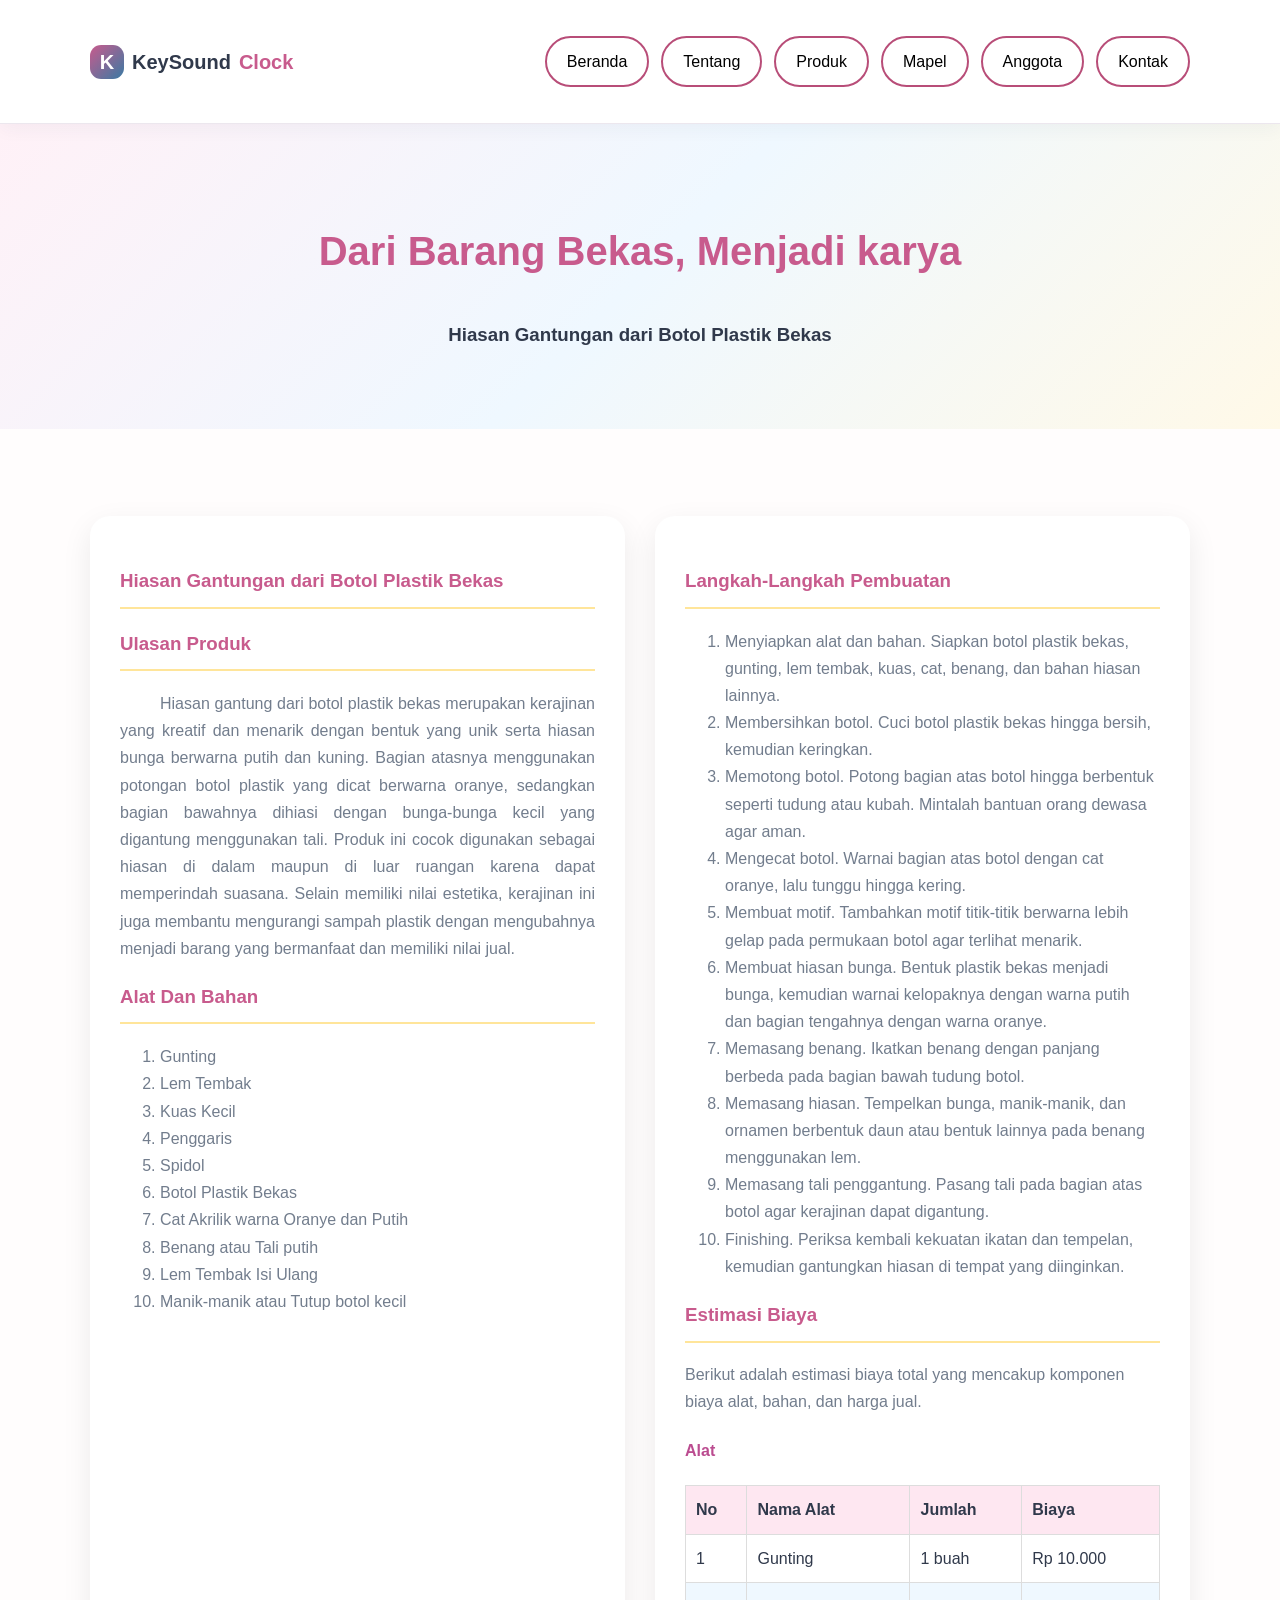
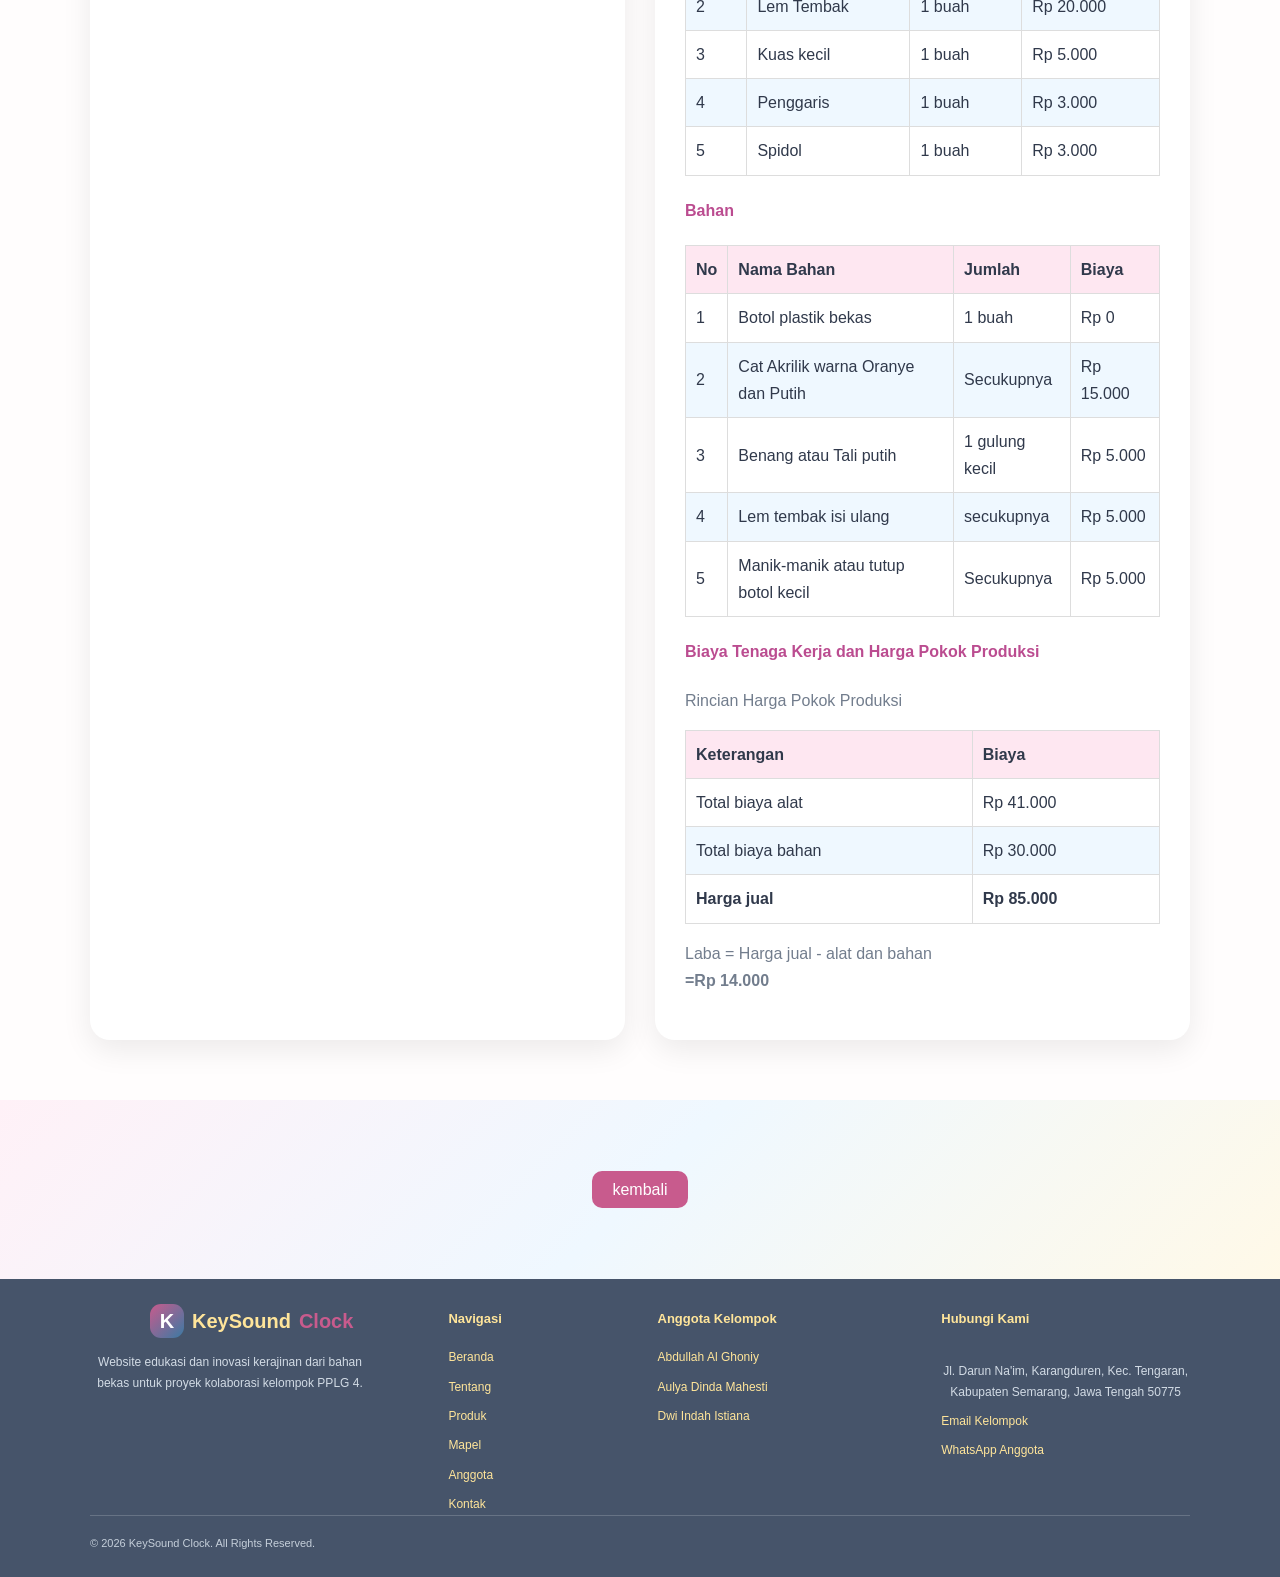
<file: hiasangantung.html>
<!DOCTYPE html>
<html lang="en">
<head>
    <meta charset="UTF-8">
    <meta name="viewport" content="width=device-width, initial-scale=1.0">
    <title>Hiasan Gantung dari Botol Bekas</title>

    <link rel="stylesheet" href="style.css">
    <link rel="stylesheet" href="hiasangantung.css">

</head>
<body>
    <header class="site-header">
        <div class="container">

            <a class="brand" href="index.html#beranda">
                <span class="brand-icon">K</span>KeySound<span>Clock</span>
            </a>
        <nav>
            <ul class="nav-navigation">
                <li><a href="index.html#beranda">Beranda</a></li>
                <li><a href="index.html#tentang">Tentang</a></li>
                <li><a href="index.html#produk">Produk</a></li>
                <li><a href="index.html#mapel">Mapel</a></li>
                <li><a href="index.html#anggota">Anggota</a></li>
                <li><a href="index.html#kontak">Kontak</a></li>
            </ul>
        </nav>
        </div>

    </header>
    <section class="hero" id="home">
        <h2>Dari Barang Bekas, Menjadi karya</h2>
        <h3>Hiasan Gantungan dari Botol Plastik Bekas</h3>
        
    </section>
    <section class="hore" id="About">
    </section>
    <br>
    <section id="service" class="service">
        <div class="container">
            <div class="dampak">
                <div class="card">
                    <h3>Hiasan Gantungan dari Botol Plastik Bekas</h3>
                    <h3>Ulasan Produk</h3>
                        <p class="ulasan-teks">
                            Hiasan gantung dari botol plastik bekas merupakan kerajinan yang kreatif dan menarik dengan bentuk yang unik serta hiasan bunga berwarna putih dan kuning. Bagian atasnya menggunakan potongan botol plastik yang dicat berwarna oranye, sedangkan bagian bawahnya dihiasi dengan bunga-bunga kecil yang digantung menggunakan tali. Produk ini cocok digunakan sebagai hiasan di dalam maupun di luar ruangan karena dapat memperindah suasana. Selain memiliki nilai estetika, kerajinan ini juga membantu mengurangi sampah plastik dengan mengubahnya menjadi barang yang bermanfaat dan memiliki nilai jual.
                         </p>
                        <h3>Alat Dan Bahan</h3>
                        <ol>
                            <li>Gunting</li>
                            <li>Lem Tembak</li>
                            <li>Kuas Kecil</li>
                            <li>Penggaris</li>
                            <li>Spidol</li>
                            <li>Botol Plastik Bekas</li>
                            <li>Cat Akrilik warna Oranye dan Putih</li>
                            <li>Benang atau Tali putih</li>
                            <li>Lem Tembak Isi Ulang</li>
                            <li>Manik-manik atau Tutup botol kecil</li>
                        </ol>
                </div>

                <div class="card">
                    <h3>Langkah-Langkah Pembuatan</h3>
                    <ol>
                        <li>Menyiapkan alat dan bahan. Siapkan botol plastik bekas, gunting, lem tembak, kuas, cat, benang, dan bahan hiasan lainnya.</li>
                        <li>Membersihkan botol. Cuci botol plastik bekas hingga bersih, kemudian keringkan.</li>
                        <li>Memotong botol. Potong bagian atas botol hingga berbentuk seperti tudung atau kubah. Mintalah bantuan orang dewasa agar aman.</li>
                        <li>Mengecat botol. Warnai bagian atas botol dengan cat oranye, lalu tunggu hingga kering.</li>
                        <li>Membuat motif. Tambahkan motif titik-titik berwarna lebih gelap pada permukaan botol agar terlihat menarik.</li>
                        <li>Membuat hiasan bunga. Bentuk plastik bekas menjadi bunga, kemudian warnai kelopaknya dengan warna putih dan bagian tengahnya dengan warna oranye.</li>
                        <li>Memasang benang. Ikatkan benang dengan panjang berbeda pada bagian bawah tudung botol.</li>
                        <li>Memasang hiasan. Tempelkan bunga, manik-manik, dan ornamen berbentuk daun atau bentuk lainnya pada benang menggunakan lem.</li>
                        <li>Memasang tali penggantung. Pasang tali pada bagian atas botol agar kerajinan dapat digantung.</li>
                        <li>Finishing. Periksa kembali kekuatan ikatan dan tempelan, kemudian gantungkan hiasan di tempat yang diinginkan.</li>
                    </ol>
                        
                    <h3>Estimasi Biaya</h3>
                        <p>
                            Berikut adalah estimasi biaya total yang mencakup komponen biaya alat, bahan, dan harga jual.
                        </p>
                    <h4>Alat</h4>

                        <!--Tabel-->
                        
                        <table border="1">
                        <thead>
                            <th>No</th>
                            <th>Nama Alat</th>
                            <th>Jumlah</th>
                            <th>Biaya</th>
                        </thead>
                        <tbody>
                            <tr>
                                <td>1</td>
                                <td>Gunting</td>
                                <td>1 buah</td>
                                <td>Rp 10.000</td>
                            </tr>
                            <tr>
                                <td>2</td>
                                <td>Lem Tembak</td>
                                <td>1 buah</td>
                                <td>Rp 20.000</td>
                            </tr>
                            <tr>
                                <td>3</td>
                                <td>Kuas kecil</td>
                                <td>1 buah</td>
                                <td>Rp 5.000</td>
                            </tr>

                            <tr>
                                <td>4</td>
                                <td>Penggaris</td>
                                <td>1 buah</td>
                                <td>Rp 3.000</td>
                            </tr>

                            <tr>
                                <td>5</td>
                                <td>Spidol</td>
                                <td>1 buah</td>
                                <td>Rp 3.000</td>
                            </tr>
                        </tbody>
                    </table>

                    <h4>Bahan</h4>

                        <!--Tabel-->

                        <table border="1">
                            <thead>
                                <th>No</th>
                                <th>Nama  Bahan</th>
                                <th>Jumlah</th>
                                <th>Biaya</th>
                            </thead>
                            <tbody>
                                <tr>
                                    <td>1</td>
                                    <td>Botol plastik bekas</td>
                                    <td>1 buah</td>
                                    <td>Rp 0</td>
                                </tr>
                                <tr>
                                    <td>2</td>
                                    <td>Cat Akrilik warna Oranye dan Putih</td>
                                    <td>Secukupnya</td>
                                    <td>Rp 15.000</td>
                                </tr>
                                <tr>
                                    <td>3</td>
                                    <td>Benang atau Tali putih</td>
                                    <td>1 gulung kecil</td>
                                    <td>Rp 5.000</td>
                                </tr>

                                <tr>
                                    <td>4</td>
                                    <td>Lem tembak isi ulang</td>
                                    <td>secukupnya</td>
                                    <td>Rp 5.000</td>
                                </tr>

                                <tr>
                                    <td>5</td>
                                    <td>Manik-manik atau tutup botol kecil</td>
                                    <td>Secukupnya</td>
                                    <td>Rp 5.000</td>
                                </tr>
                            </tbody>
                        </table>

                    <h4>Biaya Tenaga Kerja dan Harga Pokok Produksi</h4>
                        <p>
                            Rincian Harga Pokok Produksi
                        </p>

                        <!--Tabel-->
                        

                         <table border="1">
                            <thead>
                                <th>Keterangan</th>
                                <th>Biaya</th>
                            </thead>
                            <tbody>
                                <tr>
                                    <td>Total biaya alat</td>
                                    <td>Rp 41.000</td>
                                </tr>
                                <tr>
                                    <td>Total biaya bahan</td>
                                    <td>Rp 30.000</td>
                                </tr>
                                <tr>
                                    <td><b>Harga jual</b></td>
                                    <td><b>Rp 85.000</b></td>
                                </tr>
                            </tbody>
                        </table>
                    <p>
                        Laba = Harga jual - alat dan bahan<br>
                        <strong>=Rp 14.000</strong><br>
                    </p>

                </div>
            </div>

        </div> 
    </section>

    <section class="hero" id="home">
        <p><a href="index.html">kembali</a></p>
    </section>

    <footer class="site-footer">
        <div class="container footer-grid">
            <div class="footer-about">
                <a class="brand footer-brand" href="#beranda">
                    <span class="brand-icon">K</span>
                    KeySound <span>Clock</span>
                </a>
                <p>
                    Website edukasi dan inovasi kerajinan dari bahan bekas untuk proyek
                    kolaborasi kelompok PPLG 4.
                </p>
            </div>

            <!-- Tautan footer menuju setiap bagian website -->
            <div class="footer-column">
                <h3>Navigasi</h3>
                <a href="index.html#beranda">Beranda</a>
                <a href="index.html#tentang">Tentang</a>
                <a href="index.html#produk">Produk</a>
                <a href="index.html#mapel">Mapel</a>
                <a href="index.html#anggota">Anggota</a>
                <a href="index.html#kontak">Kontak</a>
            </div>

            <!-- Daftar nama anggota kelompok -->
            <div class="footer-column">
                <h3>Anggota Kelompok</h3>
                <a href="index.html#anggota">Abdullah Al Ghoniy</a>
                <a href="index.html#anggota">Aulya Dinda Mahesti</a>
                <a href="index.html#anggota">Dwi Indah Istiana</a>
            </div>

            <!-- Ringkasan informasi kontak -->
            <div class="footer-column">
                <h3>Hubungi Kami</h3>
                <p>Jl. Darun Na'im, Karangduren, Kec. Tengaran, Kabupaten Semarang, Jawa Tengah 50775</p>
                <a href="index.html#kontak">Email Kelompok</a>
                <a href="index.html#kontak">WhatsApp Anggota</a>
            </div>
        </div>

        <div class="container footer-bottom">
            <p>&copy; 2026 KeySound Clock. All Rights Reserved.</p>
        </div>
    </footer>
</body>
</html>
</file>
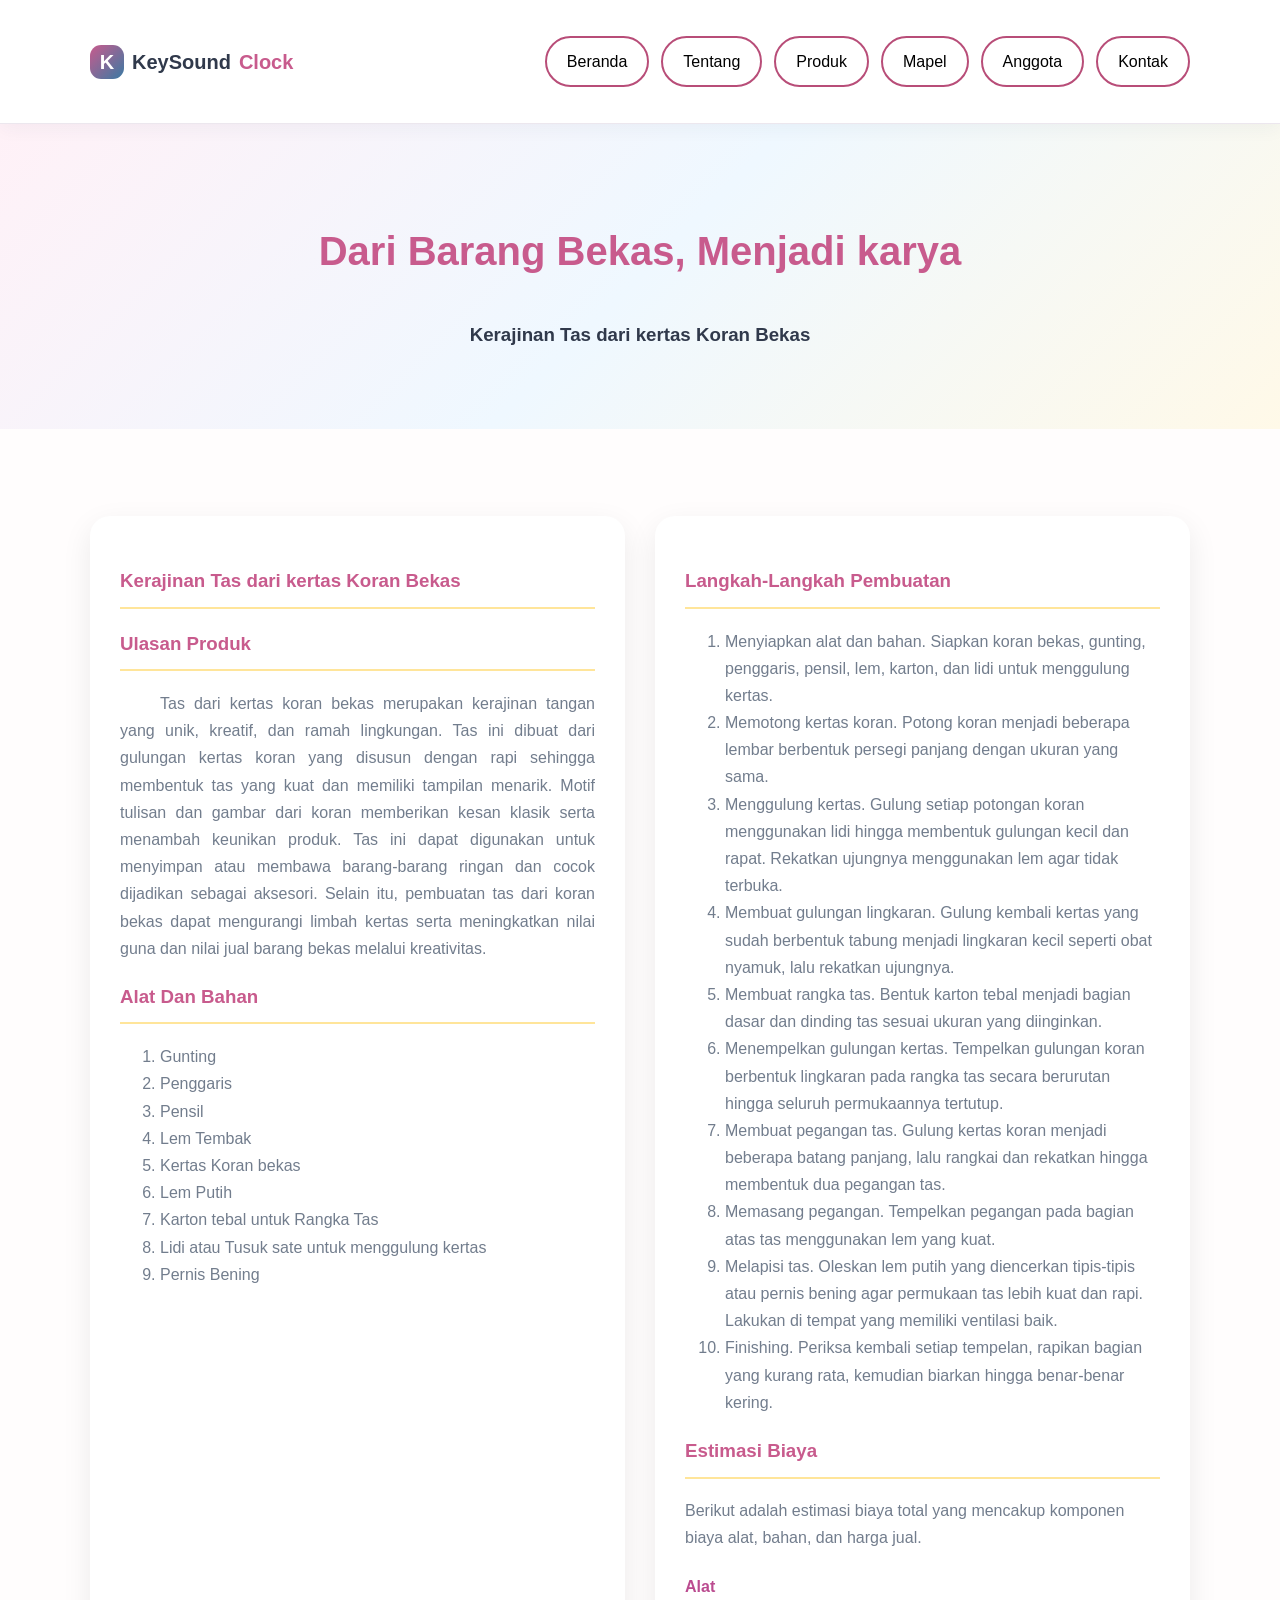
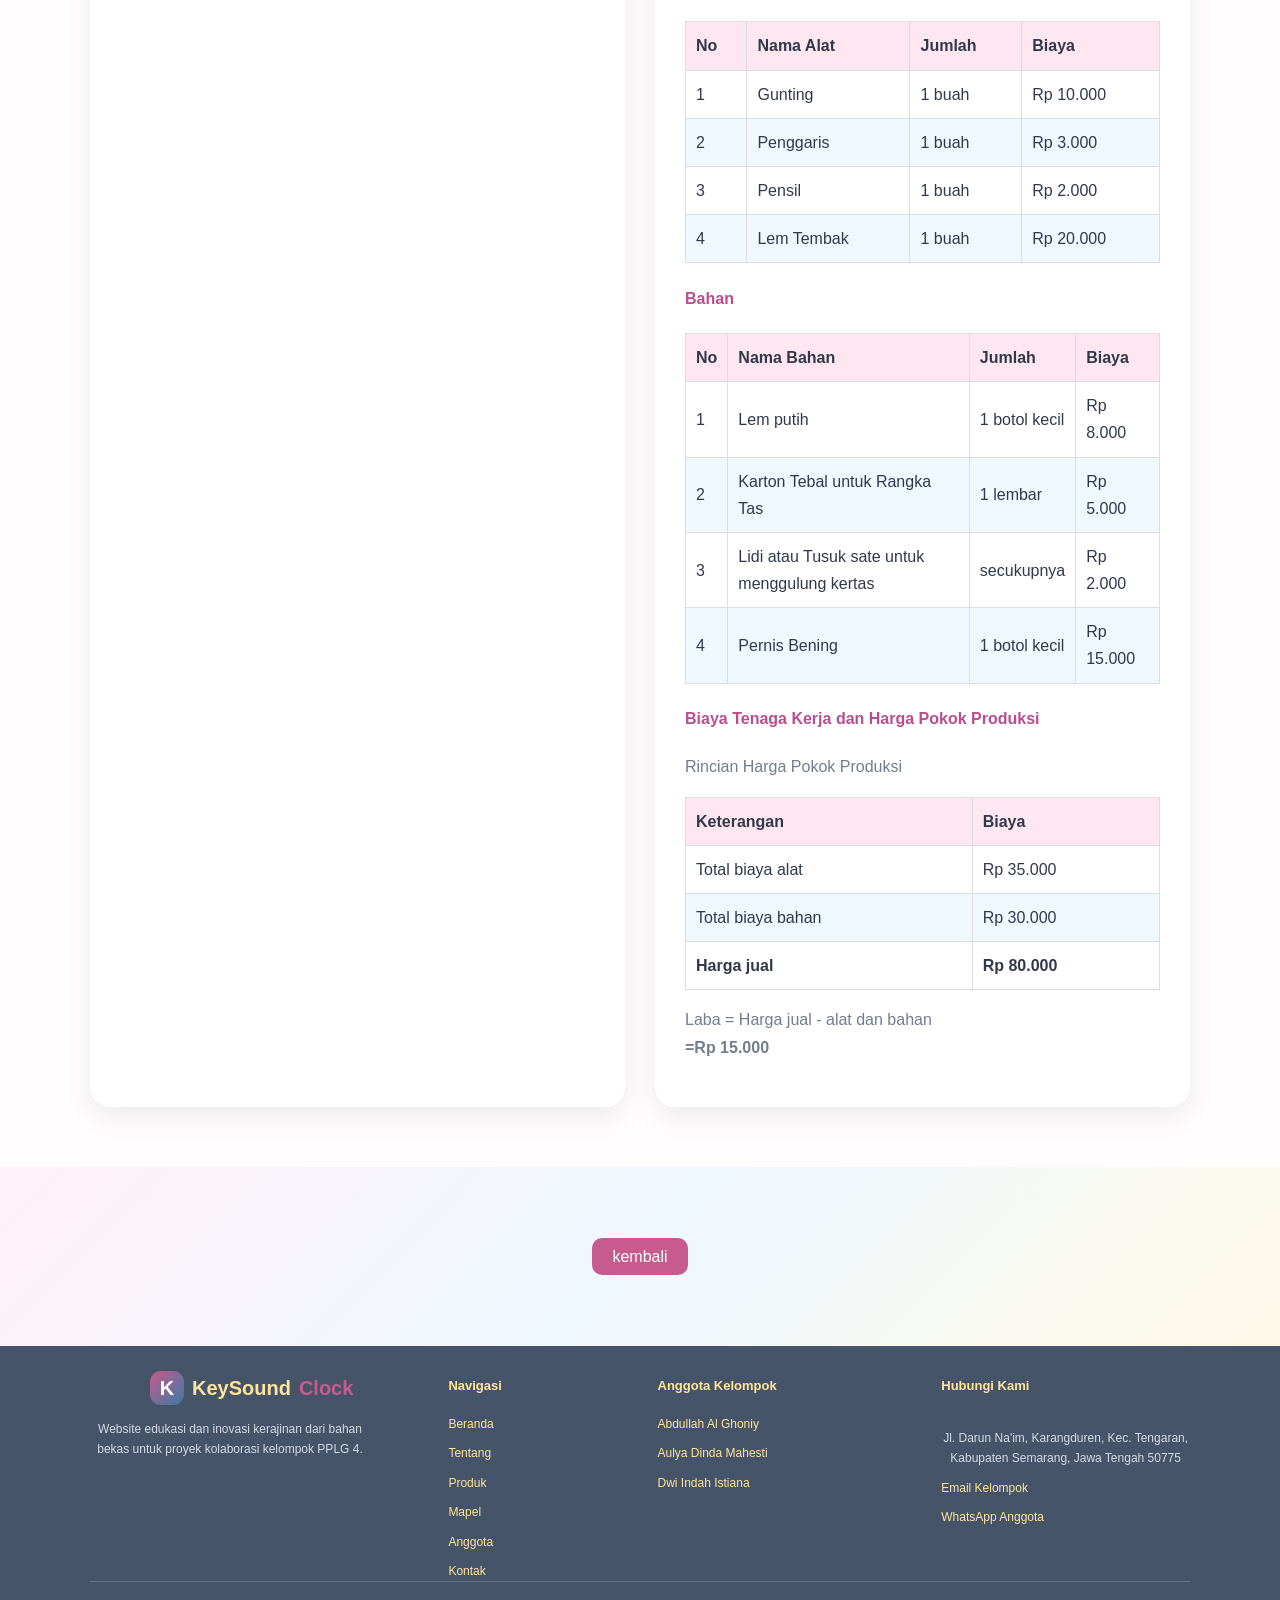
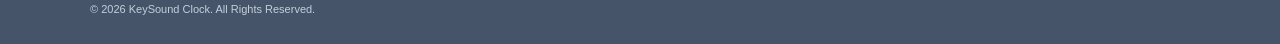
<file: kerajianantasdarikoran.html>
<!DOCTYPE html>
<html lang="en">
<head>
    <meta charset="UTF-8">
    <meta name="viewport" content="width=device-width, initial-scale=1.0">
    <title>Kerajinan Tas dari Kertas Koran Bekas</title>

    <link rel="stylesheet" href="style.css">
    <link rel="stylesheet" href="kerajinantasdarikoran.css">

</head>
<body>
    <header class="site-header">
        <div class="container">

            <a class="brand" href="index.html#beranda">
                <span class="brand-icon">K</span>KeySound<span>Clock</span>
            </a>
        <nav>
            <ul class="nav-navigation">
                <li><a href="index.html#beranda">Beranda</a></li>
                <li><a href="index.html#tentang">Tentang</a></li>
                <li><a href="index.html#produk">Produk</a></li>
                <li><a href="index.html#mapel">Mapel</a></li>
                <li><a href="index.html#anggota">Anggota</a></li>
                <li><a href="index.html#kontak">Kontak</a></li>
            </ul>
        </nav>
        </div>

    </header>
    <section class="hero" id="home">
        <h2>Dari Barang Bekas, Menjadi karya</h2>
        <h3>Kerajinan Tas dari kertas Koran Bekas</h3>
    </section>
    <section class="hore" id="About">
    </section>
    <br>
    <section id="service" class="service">
        <div class="container">
            <div class="dampak">
                <div class="card">
                    <h3>Kerajinan Tas dari kertas Koran Bekas</h3>
                    <h3>Ulasan Produk</h3>
                        <p class="ulasan-teks">
                            Tas dari kertas koran bekas merupakan kerajinan tangan yang unik, kreatif, dan ramah lingkungan. Tas ini dibuat dari gulungan kertas koran yang disusun dengan rapi sehingga membentuk tas yang kuat dan memiliki tampilan menarik. Motif tulisan dan gambar dari koran memberikan kesan klasik serta menambah keunikan produk. Tas ini dapat digunakan untuk menyimpan atau membawa barang-barang ringan dan cocok dijadikan sebagai aksesori. Selain itu, pembuatan tas dari koran bekas dapat mengurangi limbah kertas serta meningkatkan nilai guna dan nilai jual barang bekas melalui kreativitas.
                         </p>
                        <h3>Alat Dan Bahan</h3>
                        <ol>
                            <li>Gunting</li>
                            <li>Penggaris</li>
                            <li>Pensil</li>
                            <li>Lem Tembak</li>
                            <li>Kertas Koran bekas</li>
                            <li>Lem Putih</li>
                            <li>Karton tebal untuk Rangka Tas</li>
                            <li>Lidi atau Tusuk sate untuk menggulung kertas</li>
                            <li>Pernis Bening</li>
                        </ol>
                </div>

                <div class="card">
                    <h3>Langkah-Langkah Pembuatan</h3>
                    <ol>
                        <li>Menyiapkan alat dan bahan. Siapkan koran bekas, gunting, penggaris, pensil, lem, karton, dan lidi untuk menggulung kertas.</li>
                        <li>Memotong kertas koran. Potong koran menjadi beberapa lembar berbentuk persegi panjang dengan ukuran yang sama.</li>
                        <li>Menggulung kertas. Gulung setiap potongan koran menggunakan lidi hingga membentuk gulungan kecil dan rapat. Rekatkan ujungnya menggunakan lem agar tidak terbuka.</li>
                        <li>Membuat gulungan lingkaran. Gulung kembali kertas yang sudah berbentuk tabung menjadi lingkaran kecil seperti obat nyamuk, lalu rekatkan ujungnya.</li>
                        <li>Membuat rangka tas. Bentuk karton tebal menjadi bagian dasar dan dinding tas sesuai ukuran yang diinginkan.</li>
                        <li>Menempelkan gulungan kertas. Tempelkan gulungan koran berbentuk lingkaran pada rangka tas secara berurutan hingga seluruh permukaannya tertutup.</li>
                        <li>Membuat pegangan tas. Gulung kertas koran menjadi beberapa batang panjang, lalu rangkai dan rekatkan hingga membentuk dua pegangan tas.</li>
                        <li>Memasang pegangan. Tempelkan pegangan pada bagian atas tas menggunakan lem yang kuat.</li>
                        <li>Melapisi tas. Oleskan lem putih yang diencerkan tipis-tipis atau pernis bening agar permukaan tas lebih kuat dan rapi. Lakukan di tempat yang memiliki ventilasi baik.</li>
                        <li>Finishing. Periksa kembali setiap tempelan, rapikan bagian yang kurang rata, kemudian biarkan hingga benar-benar kering.</li>
                    </ol>
                        
                    <h3>Estimasi Biaya</h3>
                        <p>
                            Berikut adalah estimasi biaya total yang mencakup komponen biaya alat, bahan, dan harga jual.
                        </p>
                    <h4>Alat</h4>

                        <!--Tabel-->
                        
                        <table border="1">
                        <thead>
                            <th>No</th>
                            <th>Nama Alat</th>
                            <th>Jumlah</th>
                            <th>Biaya</th>
                        </thead>
                        <tbody>
                            <tr>
                                <td>1</td>
                                <td>Gunting</td>
                                <td>1 buah</td>
                                <td>Rp 10.000</td>
                            </tr>
                            <tr>
                                <td>2</td>
                                <td>Penggaris</td>
                                <td>1 buah</td>
                                <td>Rp 3.000</td>
                            </tr>
                            <tr>
                                <td>3</td>
                                <td>Pensil</td>
                                <td>1 buah</td>
                                <td>Rp 2.000</td>
                            </tr>

                            <tr>
                                <td>4</td>
                                <td>Lem Tembak</td>
                                <td>1 buah</td>
                                <td>Rp 20.000</td>
                            </tr>
                        </tbody>
                    </table>

                    <h4>Bahan</h4>

                        <!--Tabel-->

                        <table border="1">
                            <thead>
                                <th>No</th>
                                <th>Nama  Bahan</th>
                                <th>Jumlah</th>
                                <th>Biaya</th>
                            </thead>
                            <tbody>
                                <tr>
                                    <td>1</td>
                                    <td>Lem putih</td>
                                    <td>1 botol kecil</td>
                                    <td>Rp 8.000</td>
                                </tr>
                                <tr>
                                    <td>2</td>
                                    <td>Karton Tebal untuk Rangka Tas</td>
                                    <td>1 lembar</td>
                                    <td>Rp 5.000</td>
                                </tr>
                                <tr>
                                    <td>3</td>
                                    <td>Lidi atau Tusuk sate untuk menggulung kertas</td>
                                    <td>secukupnya</td>
                                    <td>Rp 2.000</td>
                                </tr>

                                <tr>
                                    <td>4</td>
                                    <td>Pernis Bening</td>
                                    <td>1 botol kecil</td>
                                    <td>Rp 15.000</td>
                                </tr>
                            </tbody>
                        </table>

                    <h4>Biaya Tenaga Kerja dan Harga Pokok Produksi</h4>
                        <p>
                            Rincian Harga Pokok Produksi
                        </p>

                        <!--Tabel-->
                        

                         <table border="1">
                            <thead>
                                <th>Keterangan</th> 
                                <th>Biaya</th>
                            </thead>
                            <tbody>
                                <tr>
                                    <td>Total biaya alat</td>
                                    <td>Rp 35.000</td>
                                </tr>
                                <tr>
                                    <td>Total biaya bahan</td>
                                    <td>Rp 30.000</td>
                                </tr>
                                <tr>
                                    <td><b>Harga jual</b></td>
                                    <td><b>Rp 80.000</b></td>
                                </tr>
                            </tbody>
                        </table>
                    <p>
                        Laba = Harga jual - alat dan bahan<br>
                        <strong>=Rp 15.000</strong><br>
                    </p>

                </div>
            </div>

        </div> 
    </section>

    <section class="hero" id="home">
        <p><a href="index.html">kembali</a></p>
    </section>

    <footer class="site-footer">
        <div class="container footer-grid">
            <div class="footer-about">
                <a class="brand footer-brand" href="#beranda">
                    <span class="brand-icon">K</span>
                    KeySound <span>Clock</span>
                </a>
                <p>
                    Website edukasi dan inovasi kerajinan dari bahan bekas untuk proyek
                    kolaborasi kelompok PPLG 4.
                </p>
            </div>

            <!-- Tautan footer menuju setiap bagian website -->
            <div class="footer-column">
                <h3>Navigasi</h3>
                <a href="index.html#beranda">Beranda</a>
                <a href="index.html#tentang">Tentang</a>
                <a href="index.html#produk">Produk</a>
                <a href="index.html#mapel">Mapel</a>
                <a href="index.html#anggota">Anggota</a>
                <a href="index.html#kontak">Kontak</a>
            </div>

            <!-- Daftar nama anggota kelompok -->
            <div class="footer-column">
                <h3>Anggota Kelompok</h3>
                <a href="index.html#anggota">Abdullah Al Ghoniy</a>
                <a href="index.html#anggota">Aulya Dinda Mahesti</a>
                <a href="index.html#anggota">Dwi Indah Istiana</a>
            </div>

            <!-- Ringkasan informasi kontak -->
            <div class="footer-column">
                <h3>Hubungi Kami</h3>
                <p>Jl. Darun Na'im, Karangduren, Kec. Tengaran, Kabupaten Semarang, Jawa Tengah 50775</p>
                <a href="index.html#kontak">Email Kelompok</a>
                <a href="index.html#kontak">WhatsApp Anggota</a>
            </div>
        </div>

        <div class="container footer-bottom">
            <p>&copy; 2026 KeySound Clock. All Rights Reserved.</p>
        </div>
    </footer>
</body>
</html>
</file>
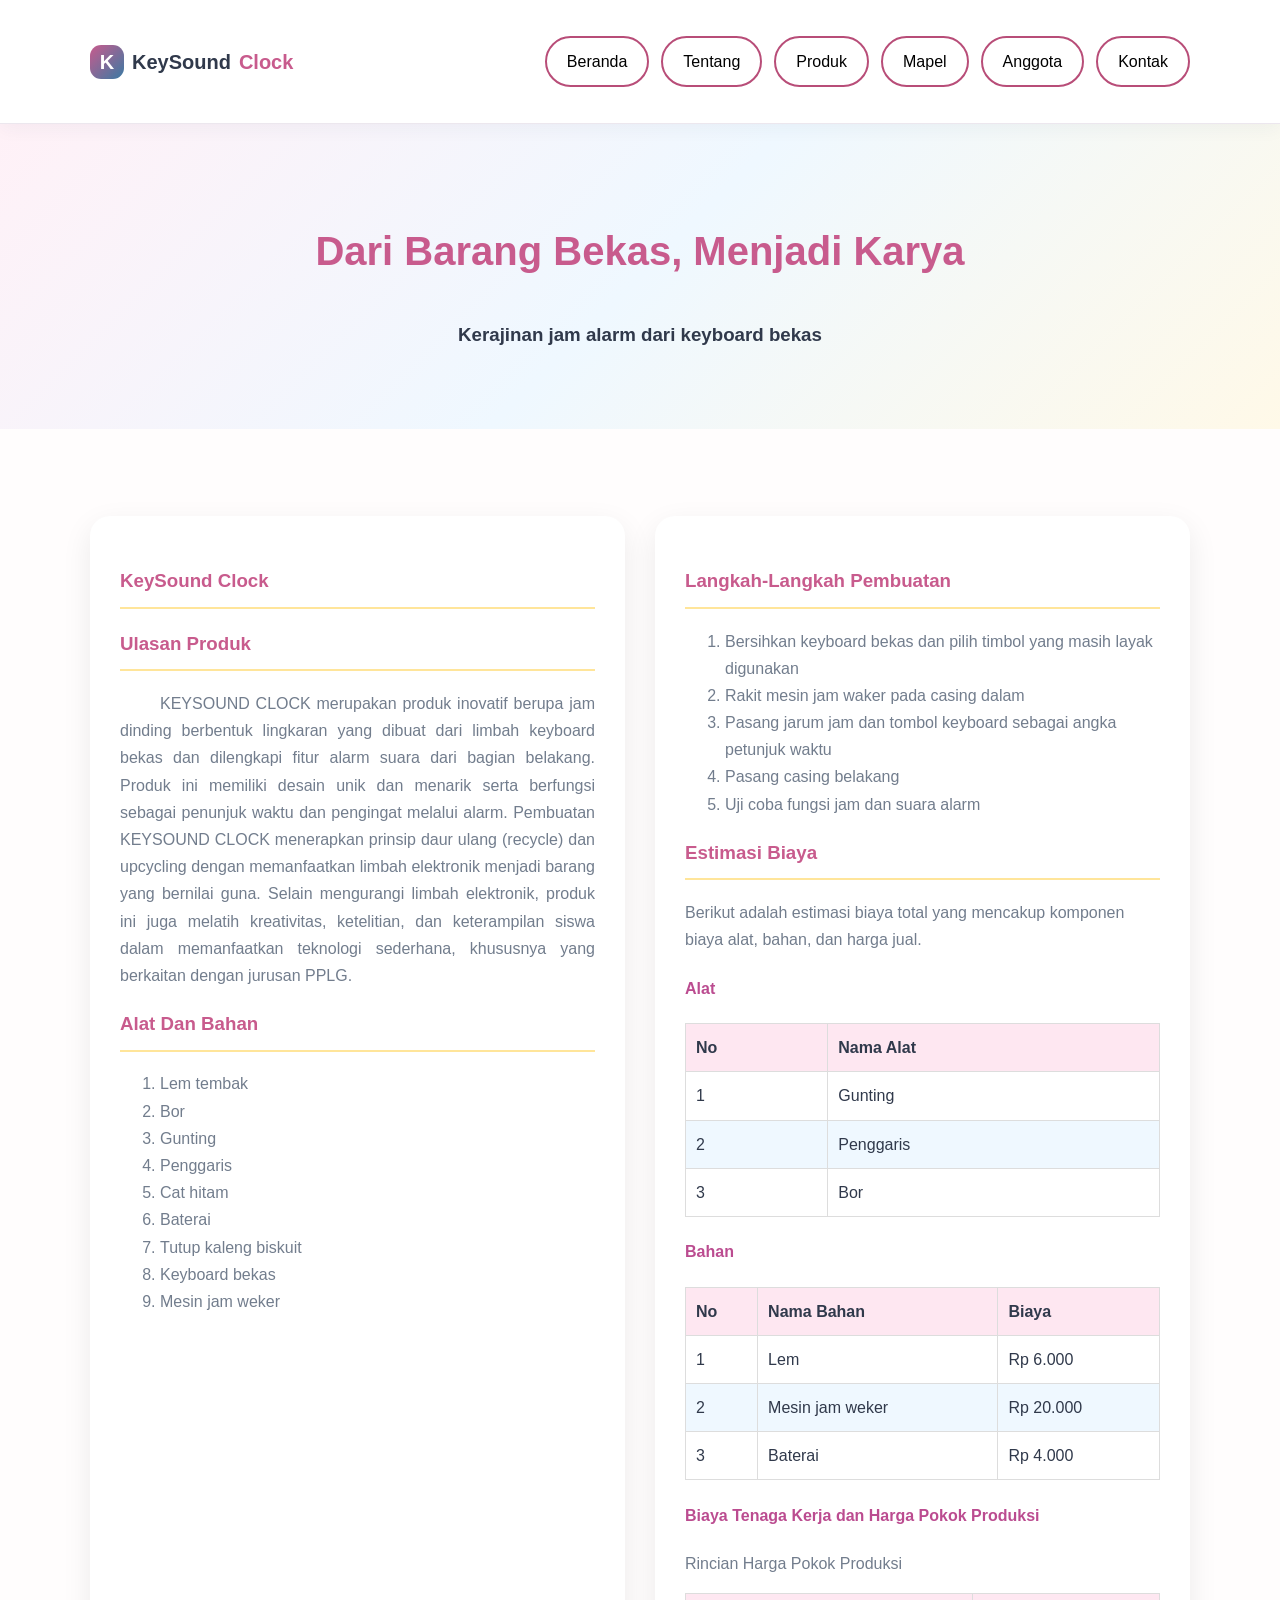
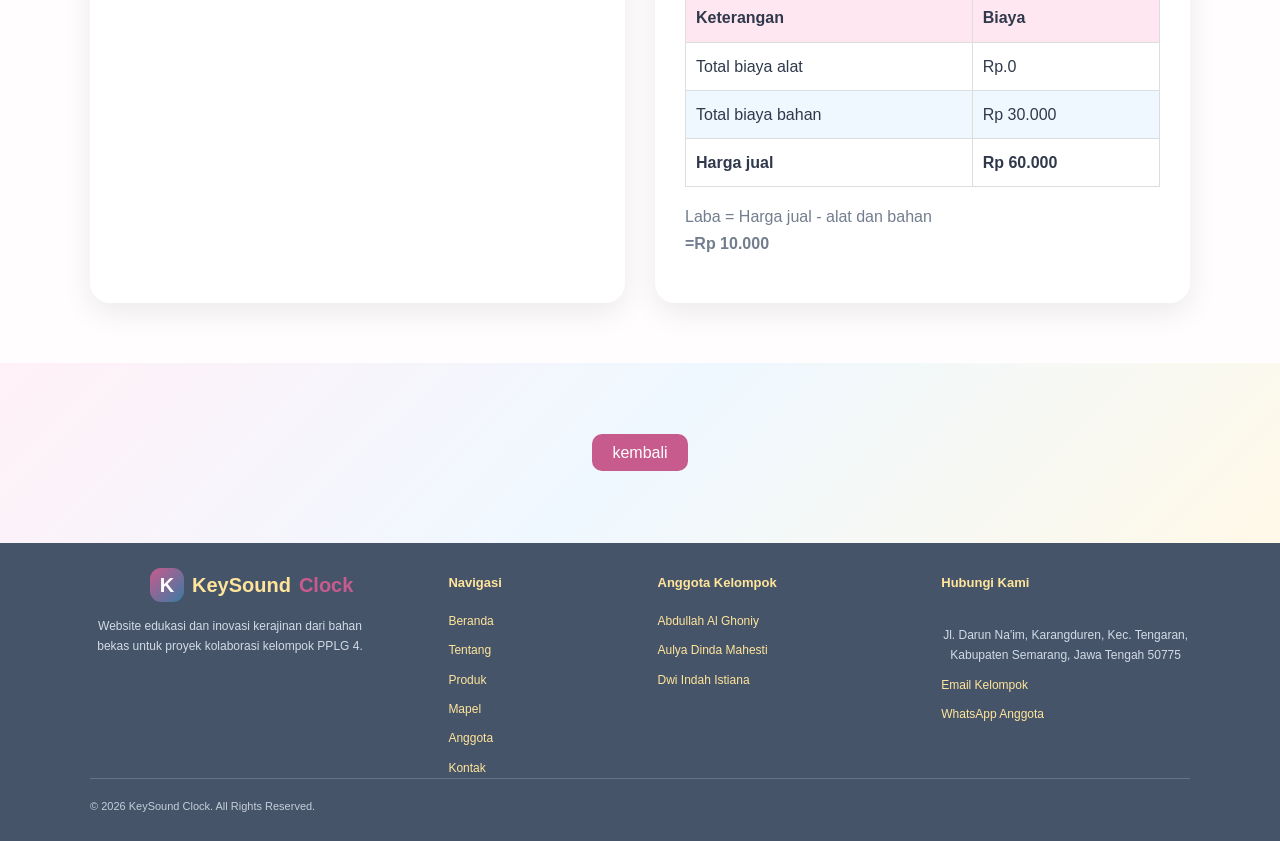
<file: keysound clock.html>
<!DOCTYPE html>
<html lang="en">
<head>
    <meta charset="UTF-8">
    <meta name="viewport" content="width=device-width, initial-scale=1.0">
    <title>KeySound Clock</title>

    <link rel="stylesheet" href="style.css">
    <link rel="stylesheet" href="keysoundclock.css">

</head>
<body>
    <header class="site-header">
        <div class="container">
    
            <a class="brand" href="index.html#beranda">
                <span class="brand-icon">K</span>KeySound<span>Clock</span>
            </a>
        <nav>
         <ul class="nav-navigation">
                <li><a href="index.html#beranda">Beranda</a></li>
                <li><a href="index.html#tentang">Tentang</a></li>
                <li><a href="index.html#produk">Produk</a></li>
                <li><a href="index.html#mapel">Mapel</a></li>
                <li><a href="index.html#anggota">Anggota</a></li>
                <li><a href="index.html#kontak">Kontak</a></li>
            </ul>
        </nav>
        </div>
        </header>
    </header>
    <section class="hero" id="home">
        <h2>Dari Barang Bekas, Menjadi Karya</h2>
        <h3>Kerajinan jam alarm dari keyboard bekas</h3>
        
    </section>
    <section class="hore" id="About">
    </section>
    <br>
    <section id="service" class="service">
        <div class="container">
            <div class="dampak">
                <div class="card">
                    <h3>KeySound Clock</h3>
                    <h3>Ulasan Produk</h3>
                        <p class="ulasan-teks">
                            KEYSOUND CLOCK merupakan produk inovatif berupa jam dinding berbentuk lingkaran yang dibuat dari limbah keyboard bekas dan dilengkapi fitur alarm suara dari bagian belakang. Produk ini memiliki desain unik dan menarik serta berfungsi sebagai penunjuk waktu dan pengingat melalui alarm. Pembuatan KEYSOUND CLOCK menerapkan prinsip daur ulang (recycle) dan upcycling dengan memanfaatkan limbah elektronik menjadi barang yang bernilai guna. Selain mengurangi limbah elektronik, produk ini juga melatih kreativitas, ketelitian, dan keterampilan siswa dalam memanfaatkan teknologi sederhana, khususnya yang berkaitan dengan jurusan PPLG. 
                         </p>
                        <h3>Alat Dan Bahan</h3>
                        <ol>
                            <li>Lem tembak</li>
                            <li>Bor</li>
                            <li>Gunting</li>
                            <li>Penggaris</li>
                            <li>Cat hitam</li>
                            <li>Baterai</li>
                            <li>Tutup kaleng biskuit</li>
                            <li>Keyboard bekas</li>
                            <li>Mesin jam weker</li>
                        </ol>
                </div>

                <div class="card">
                    <h3>Langkah-Langkah Pembuatan</h3>
                    <ol>
                        <li>Bersihkan keyboard bekas dan pilih timbol yang masih layak digunakan</li>
                        <li>Rakit mesin jam waker pada casing dalam</li>
                        <li>Pasang jarum jam dan tombol keyboard sebagai angka petunjuk waktu</li>
                        <li>Pasang casing belakang</li>
                        <li>Uji coba fungsi jam dan suara alarm</li>
                    </ol>
                        
                    <h3>Estimasi Biaya</h3>
                        <p>
                            Berikut adalah estimasi biaya total yang mencakup komponen biaya alat, bahan, dan harga jual.
                        </p>
                    <h4>Alat</h4>

                        <!--Tabel-->
                        
                        <table border="1">
                        <thead>
                            <th>No</th>
                            <th>Nama Alat</th>
                        </thead>
                        <tbody>
                            <tr>
                                <td>1</td>
                                <td>Gunting</td>
                            </tr>
                            <tr>
                                <td>2</td>
                                <td>Penggaris</td>
                            </tr>
                            <tr>
                                <td>3</td>
                                <td>Bor</td>
                            </tr>
                        </tbody>
                    </table>

                    <h4>Bahan</h4>

                        <!--Tabel-->

                        <table border="1">
                            <thead>
                                <th>No</th>
                                <th>Nama  Bahan</th>
                                <th>Biaya</th>
                            </thead>
                            <tbody>
                                <tr>
                                    <td>1</td>
                                    <td>Lem </td>
                                    <td>Rp 6.000</td>
                                </tr>
                                <tr>
                                    <td>2</td>
                                    <td>Mesin jam weker</td>
                                    <td>Rp 20.000</td>
                                </tr>
                                <tr>
                                    <td>3</td>
                                    <td>Baterai</td>
                                    <td>Rp 4.000</td>
                                </tr>
                            </tbody>
                        </table>

                    <h4>Biaya Tenaga Kerja dan Harga Pokok Produksi</h4>
                        <p>
                            Rincian Harga Pokok Produksi
                        </p>

                        <!--Tabel-->
                         <table border="1">
                            <thead>
                                <th>Keterangan</th>
                                <th>Biaya</th>
                            </thead>
                            <tbody>
                                <tr>
                                    <td>Total biaya alat</td>
                                    <td>Rp.0</td>
                                </tr>
                                <tr>
                                    <td>Total biaya bahan</td>
                                    <td>Rp 30.000</td>
                                </tr>
                                <tr>
                                    <td><b>Harga jual</b></td>
                                    <td><b>Rp 60.000</b></td>
                                </tr>
                            </tbody>
                        </table>
                    <p>
                        Laba = Harga jual - alat dan bahan<br>
                        <strong>=Rp 10.000</strong><br>
                    </p>

                </div>
            </div>

        </div> 
    </section>

    <section class="hero" id="home">
        <p><a href="index.html">kembali</a></p>
    </section>

    <footer class="site-footer">
        <div class="container footer-grid">
            <div class="footer-about">
                <a class="brand footer-brand" href="#beranda">
                    <span class="brand-icon">K</span>
                    KeySound <span>Clock</span>
                </a>
                <p>
                    Website edukasi dan inovasi kerajinan dari bahan bekas untuk proyek
                    kolaborasi kelompok PPLG 4.
                </p>
            </div>

            <!-- Tautan footer menuju setiap bagian website -->
            <div class="footer-column">
                <h3>Navigasi</h3>
                <a href="index.html#beranda">Beranda</a>
                <a href="index.html#tentang">Tentang</a>
                <a href="index.html#produk">Produk</a>
                <a href="index.html#mapel">Mapel</a>
                <a href="index.html#anggota">Anggota</a>
                <a href="index.html#kontak">Kontak</a>
            </div>

            <!-- Daftar nama anggota kelompok -->
            <div class="footer-column">
                <h3>Anggota Kelompok</h3>
                <a href="index.html#anggota">Abdullah Al Ghoniy</a>
                <a href="index.html#anggota">Aulya Dinda Mahesti</a>
                <a href="index.html#anggota">Dwi Indah Istiana</a>
            </div>

            <!-- Ringkasan informasi kontak -->
            <div class="footer-column">
                <h3>Hubungi Kami</h3>
                <p>Jl. Darun Na'im, Karangduren, Kec. Tengaran, Kabupaten Semarang, Jawa Tengah 50775</p>
                <a href="index.html#kontak">Email Kelompok</a>
                <a href="index.html#kontak">WhatsApp Anggota</a>
            </div>
        </div>

        <div class="container footer-bottom">
            <p>&copy; 2026 KeySound Clock. All Rights Reserved.</p>
        </div>
    </footer>
</body>
</html>
</file>
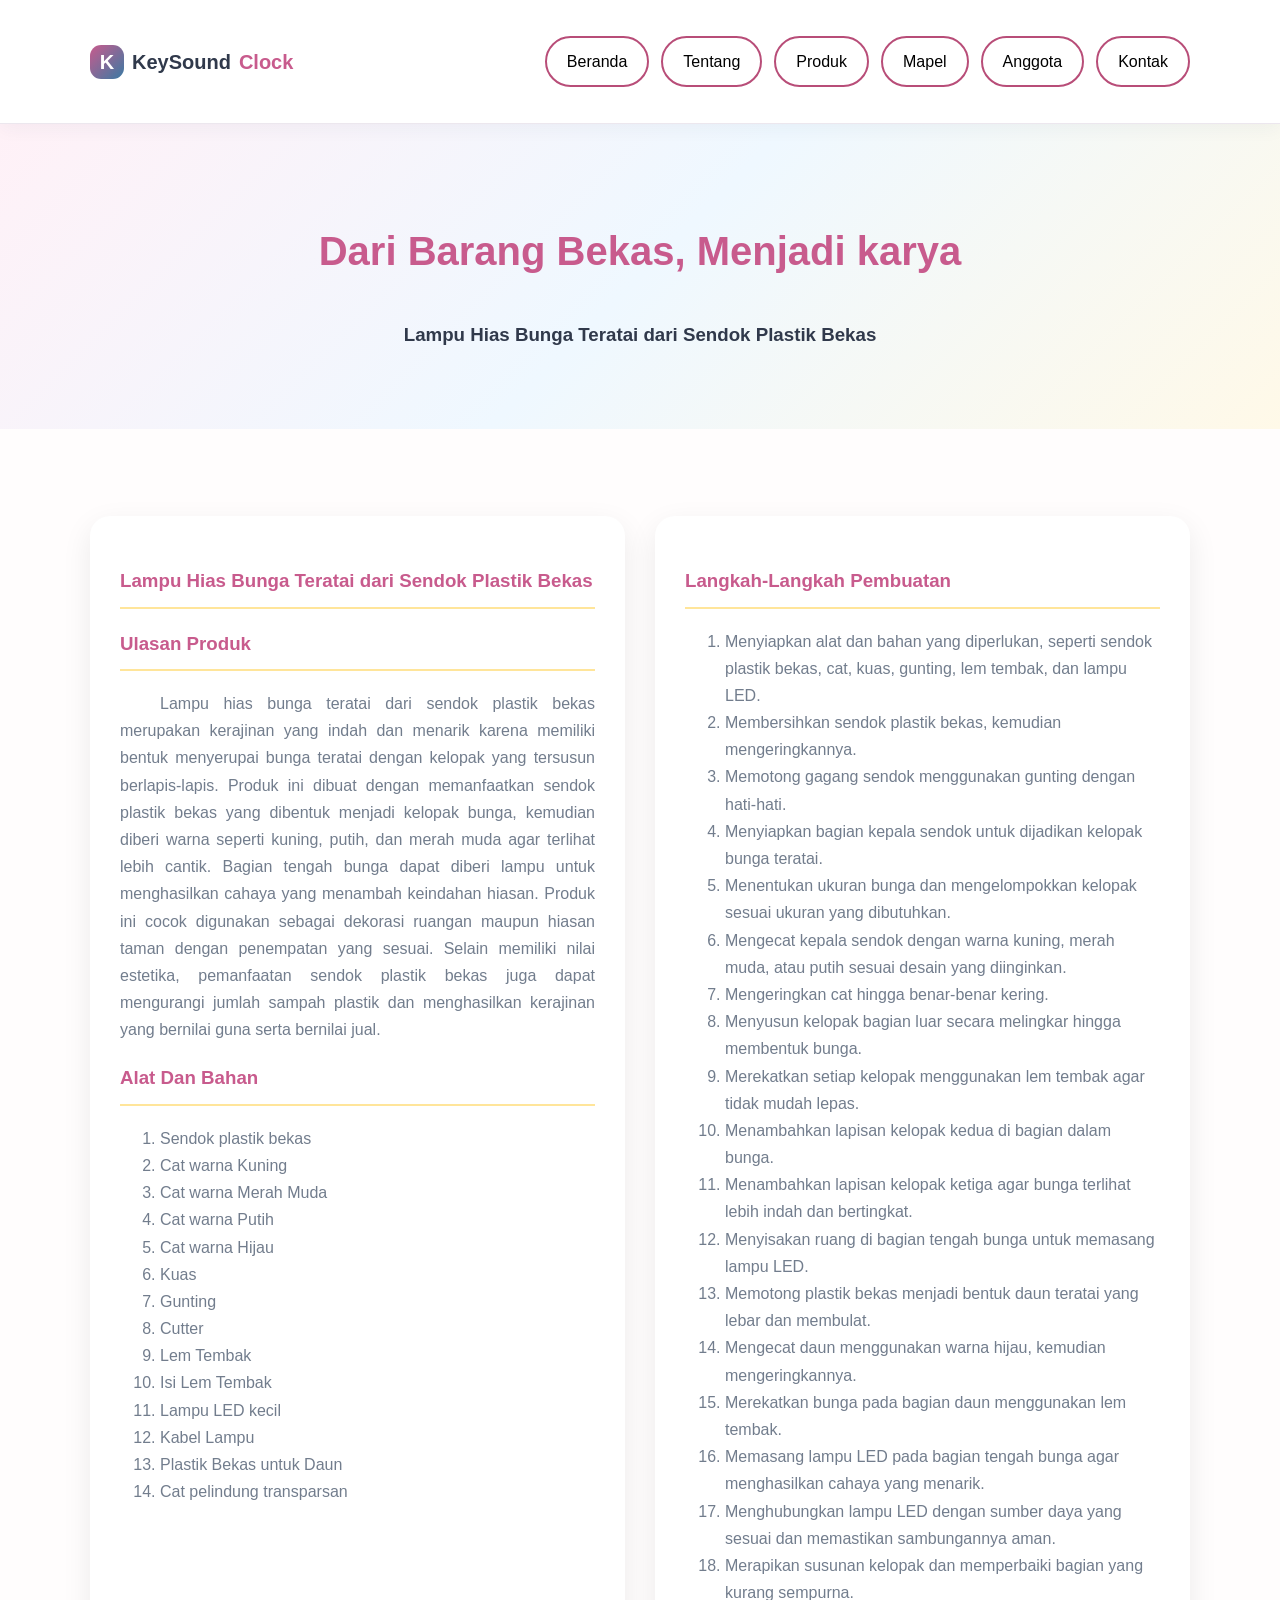
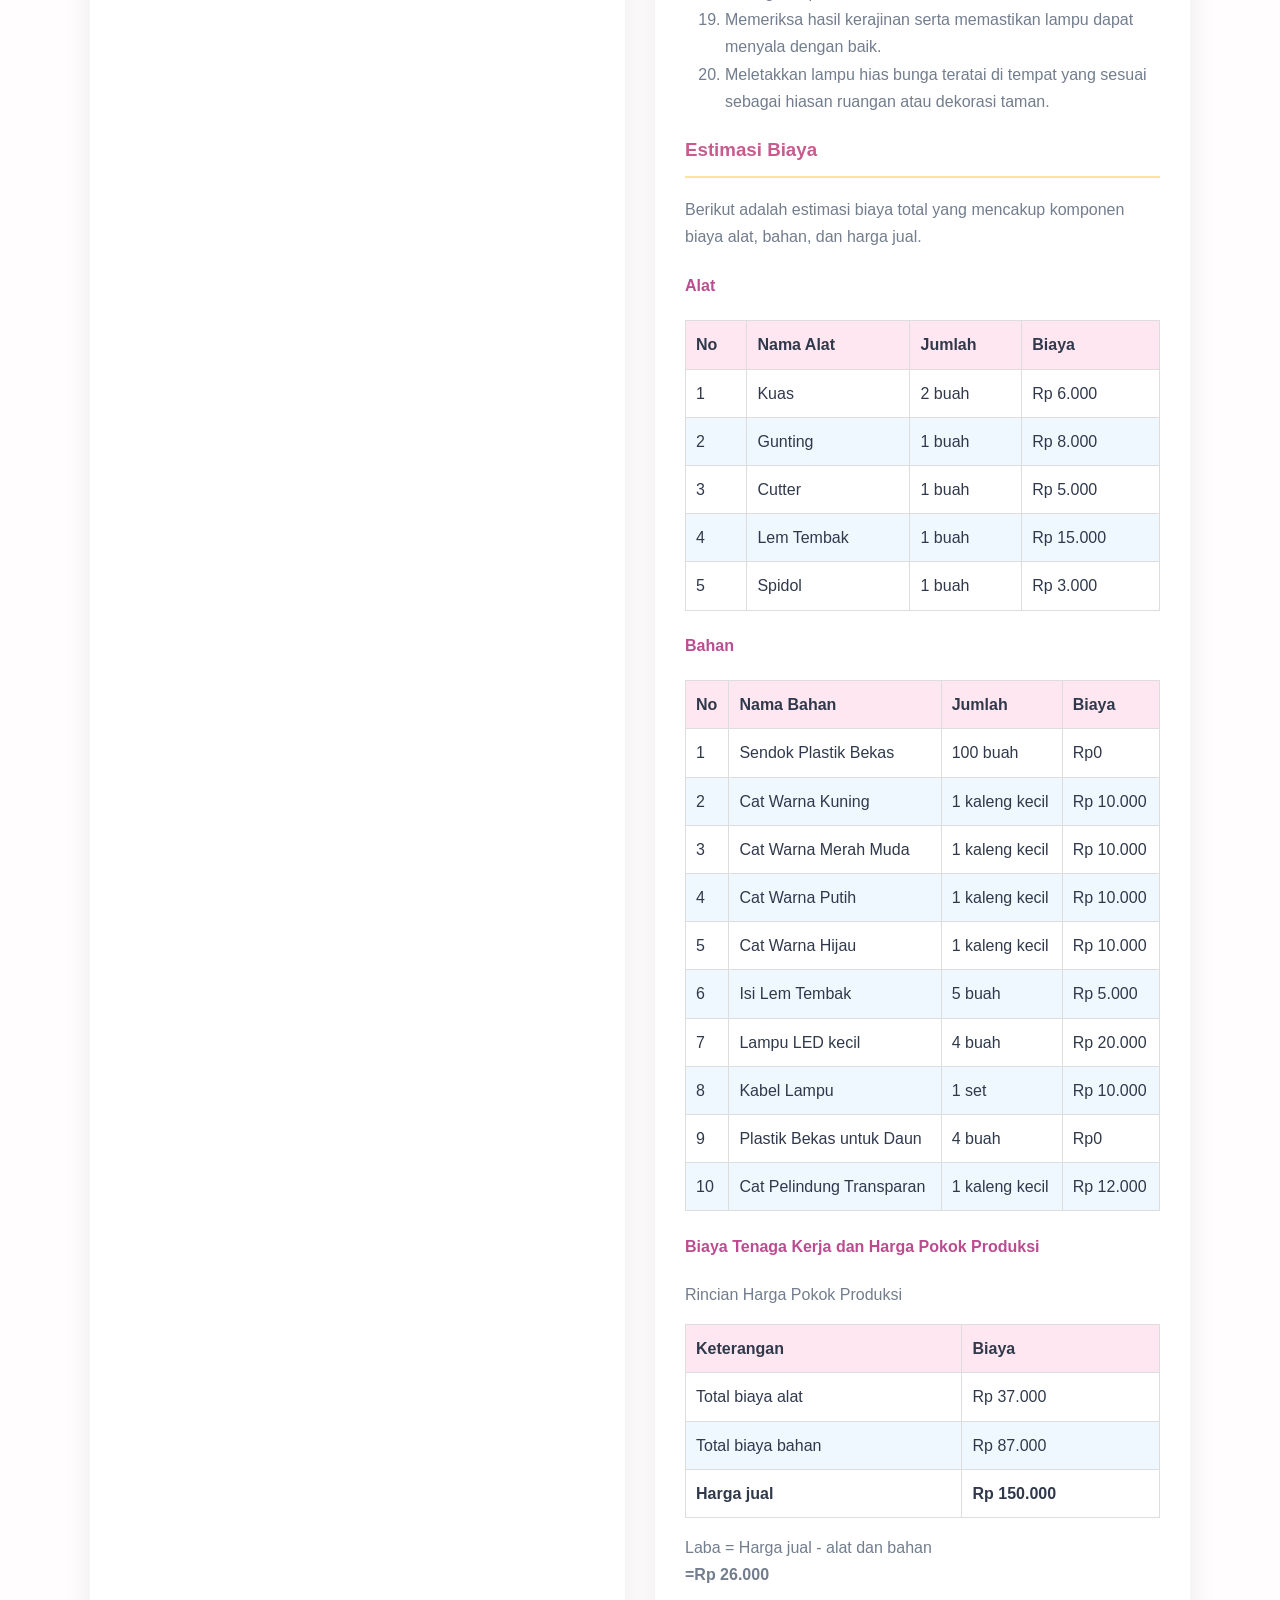
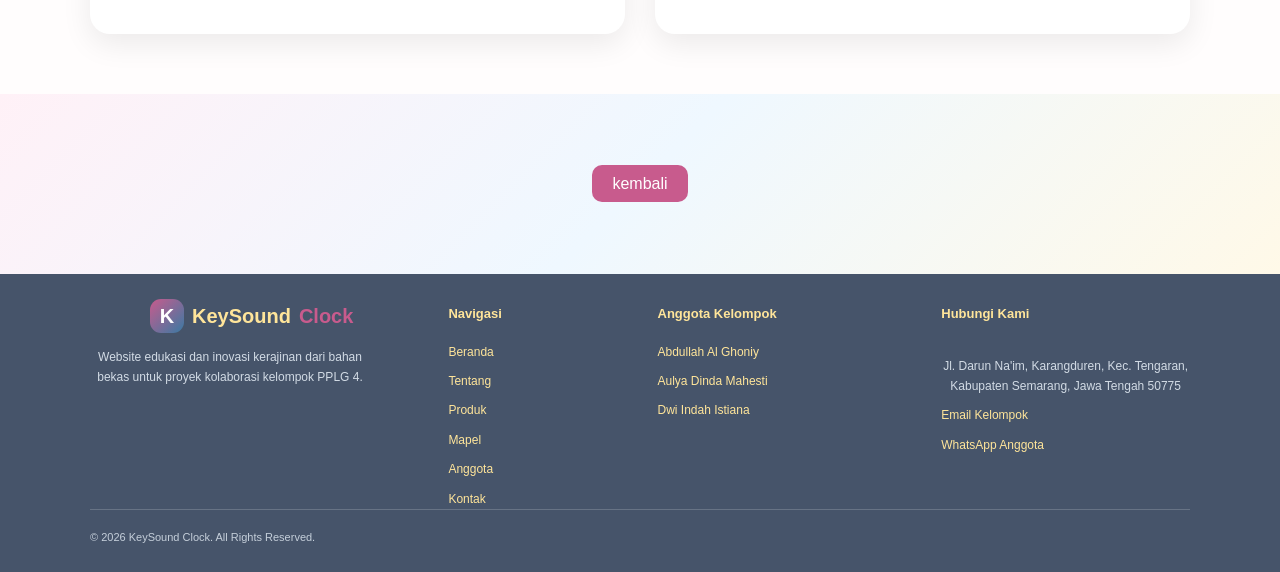
<file: lampuhiasdarisendok.html>
<!DOCTYPE html>
<html lang="en">
<head>
    <meta charset="UTF-8">
    <meta name="viewport" content="width=device-width, initial-scale=1.0">
    <title>Lampu Hias Bunga Teratai dari Sendok Plastik Bekas</title>

    <link rel="stylesheet" href="style.css">
    <link rel="stylesheet" href="lampuhiasdarisendok.css">

</head>
<body>
    <header class="site-header">
        <div class="container">

            <a class="brand" href="index.html#beranda">
                <span class="brand-icon">K</span>KeySound<span>Clock</span>
            </a>
        <nav>
            <ul class="nav-navigation">
                <li><a href="index.html#beranda">Beranda</a></li>
                <li><a href="index.html#tentang">Tentang</a></li>
                <li><a href="index.html#produk">Produk</a></li>
                <li><a href="index.html#mapel">Mapel</a></li>
                <li><a href="index.html#anggota">Anggota</a></li>
                <li><a href="index.html#kontak">Kontak</a></li>
            </ul>
        </nav>
        </div>

    </header>
    </header>
    <section class="hero" id="home">
        <h2>Dari Barang Bekas, Menjadi karya</h2>
        <h3>Lampu Hias Bunga Teratai dari Sendok Plastik Bekas</h3>
    </section>
    <section class="hore" id="About">
    </section>
    <br>
    <section id="service" class="service">
        <div class="container">
            <div class="dampak">
                <div class="card">
                    <h3>Lampu Hias Bunga Teratai dari Sendok Plastik Bekas</h3>
                    <h3>Ulasan Produk</h3>
                        <p class="ulasan-teks">
                            Lampu hias bunga teratai dari sendok plastik bekas merupakan kerajinan yang indah dan menarik karena memiliki bentuk menyerupai bunga teratai dengan kelopak yang tersusun berlapis-lapis. Produk ini dibuat dengan memanfaatkan sendok plastik bekas yang dibentuk menjadi kelopak bunga, kemudian diberi warna seperti kuning, putih, dan merah muda agar terlihat lebih cantik. Bagian tengah bunga dapat diberi lampu untuk menghasilkan cahaya yang menambah keindahan hiasan. Produk ini cocok digunakan sebagai dekorasi ruangan maupun hiasan taman dengan penempatan yang sesuai. Selain memiliki nilai estetika, pemanfaatan sendok plastik bekas juga dapat mengurangi jumlah sampah plastik dan menghasilkan kerajinan yang bernilai guna serta bernilai jual.
                         </p>
                        <h3>Alat Dan Bahan</h3>
                        <ol>
                            <li>Sendok plastik bekas</li>
                            <li>Cat warna Kuning</li>
                            <li>Cat warna Merah Muda</li>
                            <li>Cat warna Putih</li>
                            <li>Cat warna Hijau</li>
                            <li>Kuas</li>
                            <li>Gunting</li>
                            <li>Cutter</li>
                            <li>Lem Tembak</li>
                            <li>Isi Lem Tembak</li>
                            <li>Lampu LED kecil</li>
                            <li>Kabel Lampu</li>
                            <li>Plastik Bekas untuk Daun</li>
                            <li>Cat pelindung transparsan</li>
                        </ol>
                </div>

                <div class="card">
                    <h3>Langkah-Langkah Pembuatan</h3>
                    <ol>
                        <li>Menyiapkan alat dan bahan yang diperlukan, seperti sendok plastik bekas, cat, kuas, gunting, lem tembak, dan lampu LED.</li>
	                    <li>Membersihkan sendok plastik bekas, kemudian mengeringkannya.</li>
	                    <li>Memotong gagang sendok menggunakan gunting dengan hati-hati.</li>
	                    <li>Menyiapkan bagian kepala sendok untuk dijadikan kelopak bunga teratai.</li>
	                    <li>Menentukan ukuran bunga dan mengelompokkan kelopak sesuai ukuran yang dibutuhkan.</li>
	                    <li>Mengecat kepala sendok dengan warna kuning, merah muda, atau putih sesuai desain yang diinginkan.</li>
	                    <li>Mengeringkan cat hingga benar-benar kering.</li>
	                    <li>Menyusun kelopak bagian luar secara melingkar hingga membentuk bunga.</li>
	                    <li>Merekatkan setiap kelopak menggunakan lem tembak agar tidak mudah lepas.</li>
	                    <li>Menambahkan lapisan kelopak kedua di bagian dalam bunga.</li>
	                    <li>Menambahkan lapisan kelopak ketiga agar bunga terlihat lebih indah dan bertingkat.</li>
	                    <li>Menyisakan ruang di bagian tengah bunga untuk memasang lampu LED.</li>
	                    <li>Memotong plastik bekas menjadi bentuk daun teratai yang lebar dan membulat.</li>
	                    <li>Mengecat daun menggunakan warna hijau, kemudian mengeringkannya.</li>
	                    <li>Merekatkan bunga pada bagian daun menggunakan lem tembak.</li>
	                    <li>Memasang lampu LED pada bagian tengah bunga agar menghasilkan cahaya yang menarik.</li>
	                    <li>Menghubungkan lampu LED dengan sumber daya yang sesuai dan memastikan sambungannya aman.</li>
                        <li>Merapikan susunan kelopak dan memperbaiki bagian yang kurang sempurna.</li>
	                    <li>Memeriksa hasil kerajinan serta memastikan lampu dapat menyala dengan baik.</li>
	                    <li>Meletakkan lampu hias bunga teratai di tempat yang sesuai sebagai hiasan ruangan atau dekorasi taman.</li>
                    </ol>
                        
                    <h3>Estimasi Biaya</h3>
                        <p>
                            Berikut adalah estimasi biaya total yang mencakup komponen biaya alat, bahan, dan harga jual.
                        </p>
                    <h4>Alat</h4>

                        <!--Tabel-->
                        
                        <table border="1">
                        <thead>
                            <th>No</th>
                            <th>Nama Alat</th>
                            <th>Jumlah</th>
                            <th>Biaya</th>
                        </thead>
                        <tbody>
                            <tr>
                                <td>1</td>
                                <td>Kuas</td>
                                <td>2 buah</td>
                                <td>Rp 6.000</td>
                            </tr>
                            <tr>
                                <td>2</td>
                                <td>Gunting</td>
                                <td>1 buah</td>
                                <td>Rp 8.000</td>
                            </tr>
                            <tr>
                                <td>3</td>
                                <td>Cutter</td>
                                <td>1 buah</td>
                                <td>Rp 5.000</td>
                            </tr>

                            <tr>
                                <td>4</td>
                                <td>Lem Tembak</td>
                                <td>1 buah</td>
                                <td>Rp 15.000</td>
                            </tr>

                            <tr>
                                <td>5</td>
                                <td>Spidol</td>
                                <td>1 buah</td>
                                <td>Rp 3.000</td>
                            </tr>
                        </tbody>
                    </table>

                    <h4>Bahan</h4>

                        <!--Tabel-->

                        <table border="1">
                            <thead>
                                <th>No</th>
                                <th>Nama Bahan</th>
                                <th>Jumlah</th>
                                <th>Biaya</th>
                            </thead>
                            <tbody>
                                <tr>
                                    <td>1</td>
                                    <td>Sendok Plastik Bekas</td>
                                    <td>100 buah</td>
                                    <td>Rp0</td>
                                </tr>
                                <tr>
                                    <td>2</td>
                                    <td>Cat Warna Kuning</td>
                                    <td>1 kaleng kecil</td>
                                    <td>Rp 10.000</td>
                                </tr>
                                <tr>
                                    <td>3</td>
                                    <td>Cat Warna Merah Muda</td>
                                    <td>1 kaleng kecil</td>
                                    <td>Rp 10.000</td>
                                </tr>

                                <tr>
                                    <td>4</td>
                                    <td>Cat Warna Putih</td>
                                    <td>1 kaleng kecil</td>
                                    <td>Rp 10.000</td>
                                </tr>

                                <tr>
                                    <td>5</td>
                                    <td>Cat Warna Hijau</td>
                                    <td>1 kaleng kecil</td>
                                    <td>Rp 10.000</td>
                                </tr>

                                <tr>
                                    <td>6</td>
                                    <td>Isi Lem Tembak</td>
                                    <td>5 buah</td>
                                    <td>Rp 5.000</td>
                                </tr>

                                <tr>
                                    <td>7</td>
                                    <td>Lampu LED kecil</td>
                                    <td>4 buah</td>
                                    <td>Rp 20.000</td>
                                </tr>

                                <tr>
                                    <td>8</td>
                                    <td>Kabel Lampu</td>
                                    <td>1 set</td>
                                    <td>Rp 10.000</td>
                                </tr>
                                
                                <tr>
                                    <td>9</td>
                                    <td>Plastik Bekas untuk Daun</td>
                                    <td>4 buah</td>
                                    <td>Rp0</td>
                                </tr>

                                <tr>
                                    <td>10</td>
                                    <td>Cat Pelindung Transparan</td>
                                    <td>1 kaleng kecil</td>
                                    <td>Rp 12.000</td>
                                </tr>
                            </tbody>
                        </table>

                    <h4>Biaya Tenaga Kerja dan Harga Pokok Produksi</h4>
                        <p>
                            Rincian Harga Pokok Produksi
                        </p>

                        <!--Tabel-->
                        

                         <table border="1">
                            <thead>
                                <th>Keterangan</th>
                                <th>Biaya</th>
                            </thead>
                            <tbody>
                                <tr>
                                    <td>Total biaya alat</td>
                                    <td>Rp 37.000</td>
                                </tr>
                                <tr>
                                    <td>Total biaya bahan</td>
                                    <td>Rp 87.000</td>
                                </tr>
                                <tr>
                                    <td><b>Harga jual</b></td>
                                    <td><b>Rp 150.000</b></td>
                                </tr>
                            </tbody>
                        </table>
                    <p>
                        Laba = Harga jual - alat dan bahan<br>
                        <strong>=Rp 26.000</strong><br>
                    </p>

                </div>
            </div>

        </div> 
    </section>

    <section class="hero" id="home">
        <p><a href="index.html">kembali</a></p>
    </section>

    <footer class="site-footer">
        <div class="container footer-grid">
            <div class="footer-about">
                <a class="brand footer-brand" href="#beranda">
                    <span class="brand-icon">K</span>
                    KeySound <span>Clock</span>
                </a>
                <p>
                    Website edukasi dan inovasi kerajinan dari bahan bekas untuk proyek
                    kolaborasi kelompok PPLG 4.
                </p>
            </div>

            <!-- Tautan footer menuju setiap bagian website -->
            <div class="footer-column">
                <h3>Navigasi</h3>
                <a href="index.html#beranda">Beranda</a>
                <a href="index.html#tentang">Tentang</a>
                <a href="index.html#produk">Produk</a>
                <a href="index.html#mapel">Mapel</a>
                <a href="index.html#anggota">Anggota</a>
                <a href="index.html#kontak">Kontak</a>
            </div>

            <!-- Daftar nama anggota kelompok -->
            <div class="footer-column">
                <h3>Anggota Kelompok</h3>
                <a href="index.html#anggota">Abdullah Al Ghoniy</a>
                <a href="index.html#anggota">Aulya Dinda Mahesti</a>
                <a href="index.html#anggota">Dwi Indah Istiana</a>
            </div>

            <!-- Ringkasan informasi kontak -->
            <div class="footer-column">
                <h3>Hubungi Kami</h3>
                <p>Jl. Darun Na'im, Karangduren, Kec. Tengaran, Kabupaten Semarang, Jawa Tengah 50775</p>
                <a href="index.html#kontak">Email Kelompok</a>
                <a href="index.html#kontak">WhatsApp Anggota</a>
            </div>
        </div>

        <div class="container footer-bottom">
            <p>&copy; 2026 KeySound Clock. All Rights Reserved.</p>
        </div>
    </footer>
</body>
</html>
</file>
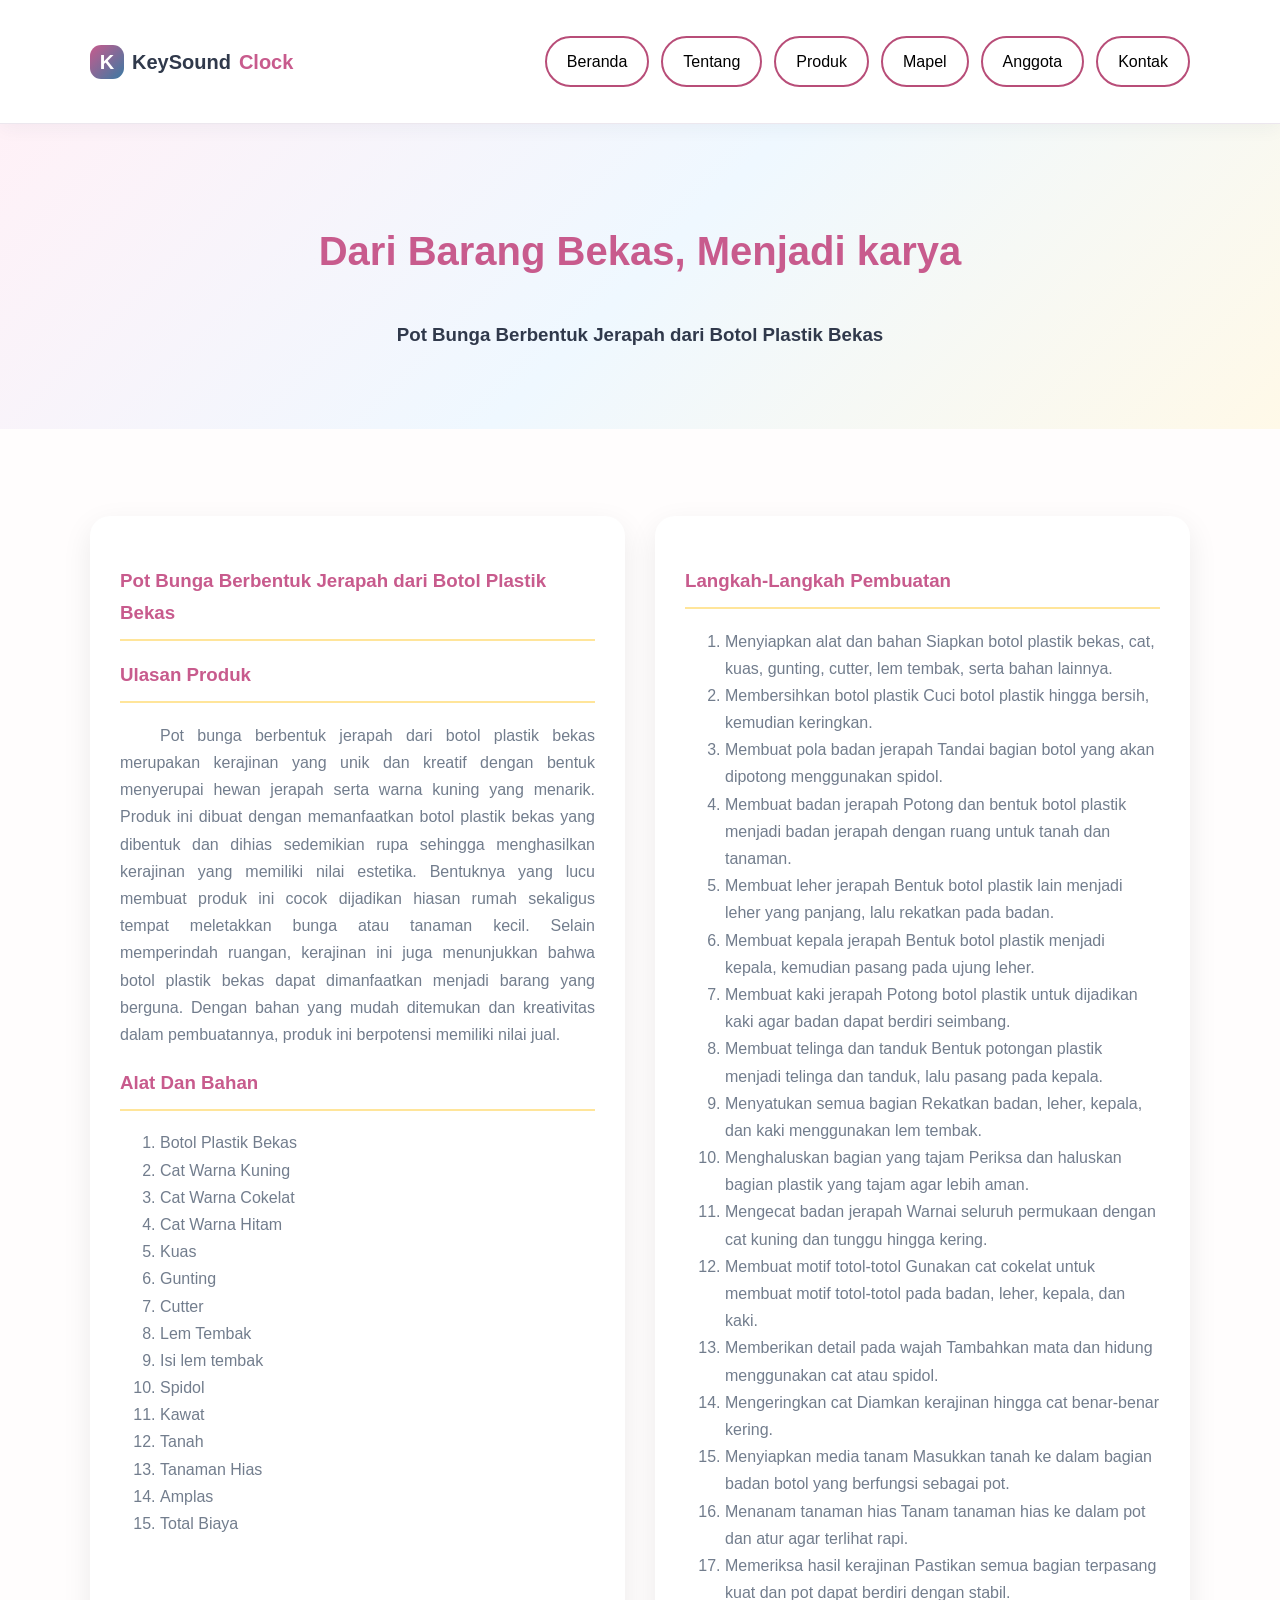
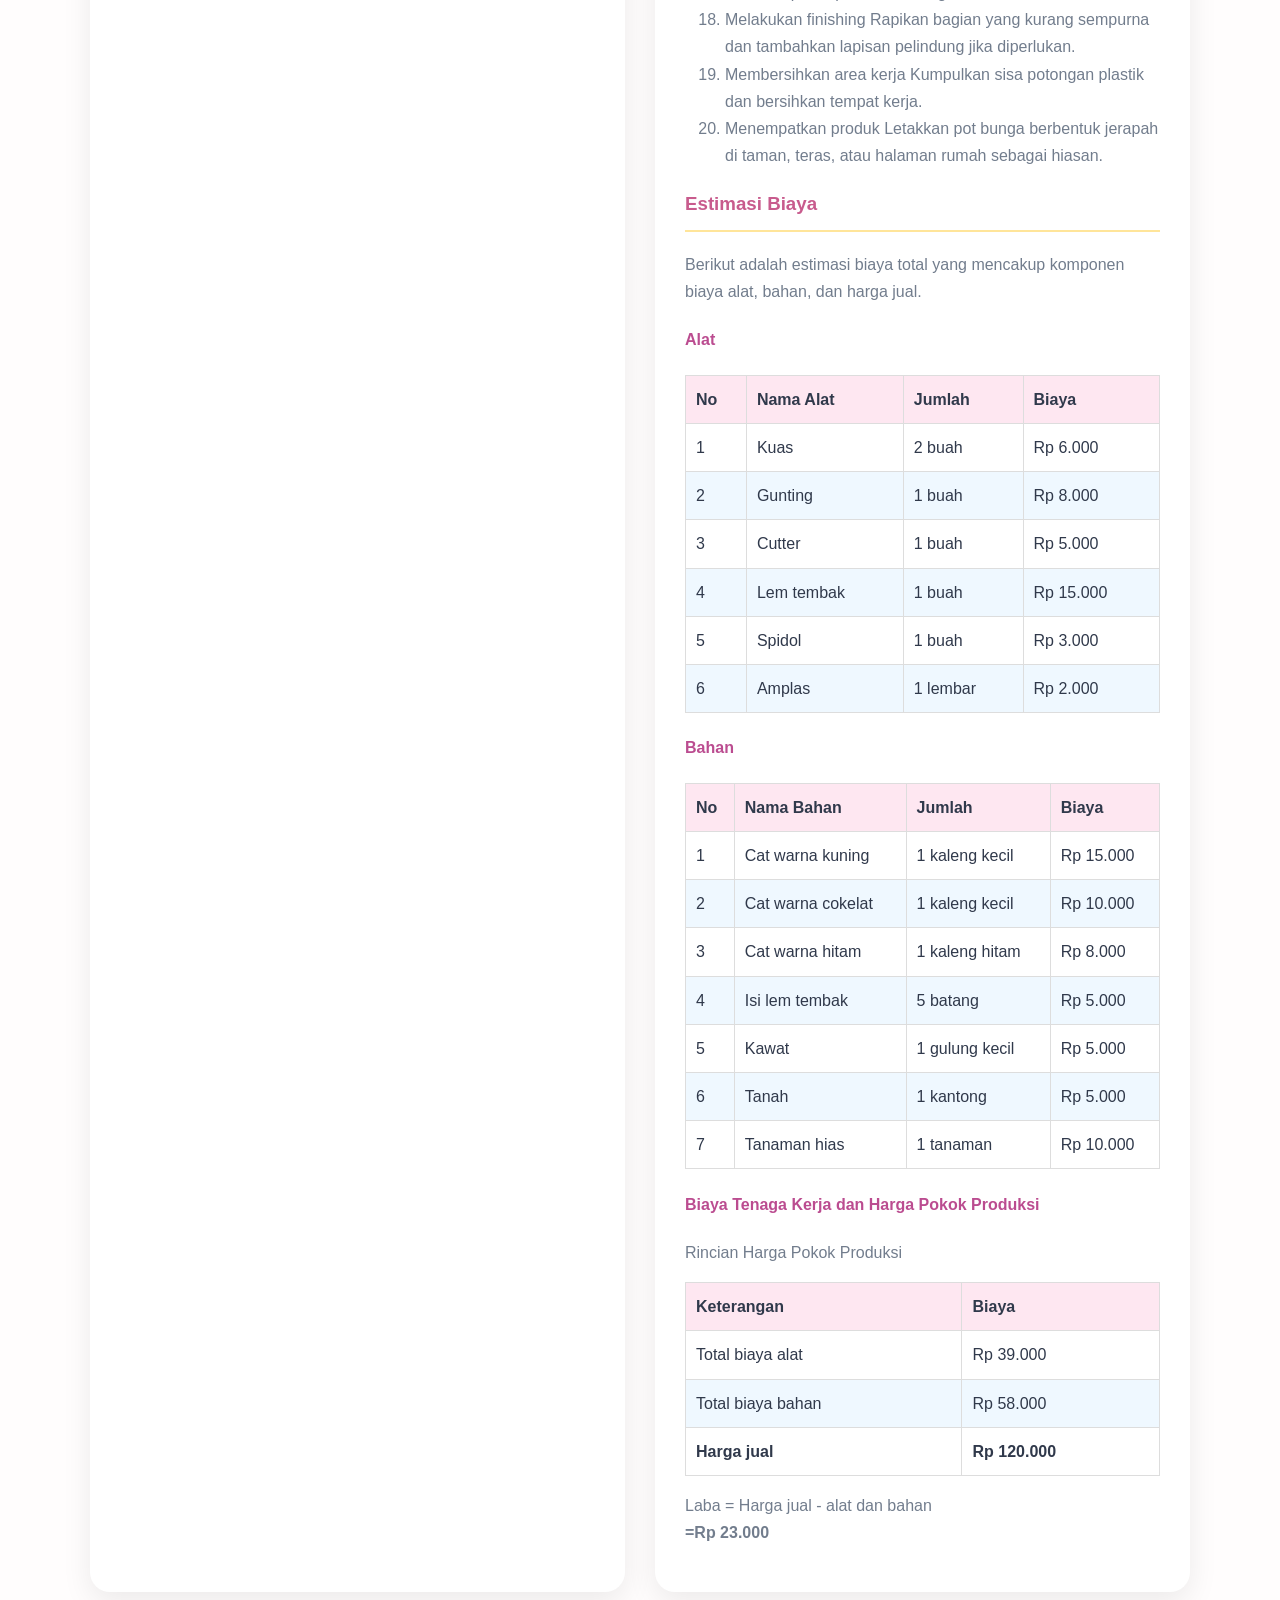
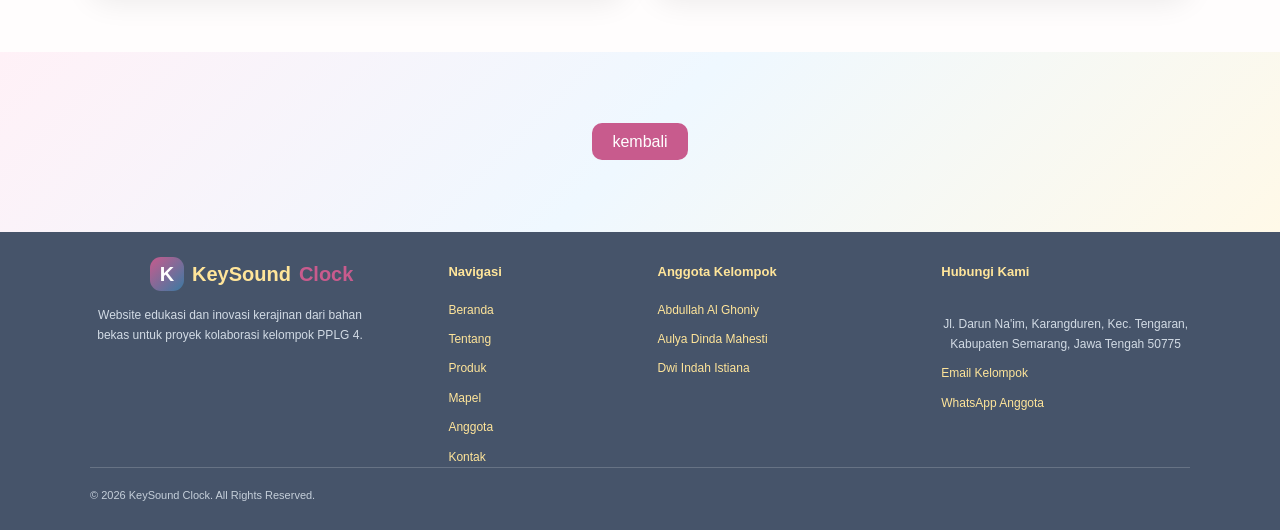
<file: potbungabentukjerapah.html>
<!DOCTYPE html>
<html lang="en">
<head>
    <meta charset="UTF-8">
    <meta name="viewport" content="width=device-width, initial-scale=1.0">
    <title>Pot Bunga Berbentuk Jerapah dari Botol Plastik Bekas</title>

    <link rel="stylesheet" href="style.css">
    <link rel="stylesheet" href="potbungabentukjerapah.css">

</head>
<body>
    <header class="site-header">
        <div class="container">
    
            <a class="brand" href="index.html#beranda">
                <span class="brand-icon">K</span>KeySound<span>Clock</span>
            </a>
        <nav>
         <ul class="nav-navigation">
                <li><a href="index.html#beranda">Beranda</a></li>
                <li><a href="index.html#tentang">Tentang</a></li>
                <li><a href="index.html#produk">Produk</a></li>
                <li><a href="index.html#mapel">Mapel</a></li>
                <li><a href="index.html#anggota">Anggota</a></li>
                <li><a href="index.html#kontak">Kontak</a></li>
            </ul>
        </nav>
        </div>
        </header>
    </header>
    <section class="hero" id="home">
        <h2>Dari Barang Bekas, Menjadi karya</h2>
        <h3>Pot Bunga Berbentuk Jerapah dari Botol Plastik Bekas</h3>
    </section>
    <section class="hore" id="About">
    </section>
    <br>
    <section id="service" class="service">
        <div class="container">
            <div class="dampak">
                <div class="card">
                    <h3>Pot Bunga Berbentuk Jerapah dari Botol Plastik Bekas</h3>
                    <h3>Ulasan Produk</h3>
                        <p class="ulasan-teks">
                            Pot bunga berbentuk jerapah dari botol plastik bekas merupakan kerajinan yang unik dan kreatif dengan bentuk menyerupai hewan jerapah serta warna kuning yang menarik. Produk ini dibuat dengan memanfaatkan botol plastik bekas yang dibentuk dan dihias sedemikian rupa sehingga menghasilkan kerajinan yang memiliki nilai estetika. Bentuknya yang lucu membuat produk ini cocok dijadikan hiasan rumah sekaligus tempat meletakkan bunga atau tanaman kecil. Selain memperindah ruangan, kerajinan ini juga menunjukkan bahwa botol plastik bekas dapat dimanfaatkan menjadi barang yang berguna. Dengan bahan yang mudah ditemukan dan kreativitas dalam pembuatannya, produk ini berpotensi memiliki nilai jual.
                         </p>
                        <h3>Alat Dan Bahan</h3>
                        <ol>
                            <li>Botol Plastik Bekas</li>
                            <li>Cat Warna Kuning</li>
                            <li>Cat Warna Cokelat</li>
                            <li>Cat Warna Hitam</li>
                            <li>Kuas</li>
                            <li>Gunting</li>
                            <li>Cutter</li>
                            <li>Lem Tembak</li>
                            <li>Isi lem tembak</li>
                            <li>Spidol</li>
                            <li>Kawat</li>
                            <li>Tanah</li>
                            <li>Tanaman Hias</li>
                            <li>Amplas</li>
                            <li>Total Biaya</li>
                        </ol>
                </div>

                <div class="card">
                    <h3>Langkah-Langkah Pembuatan</h3>
                    <ol>
                        <li>Menyiapkan alat dan bahan Siapkan botol plastik bekas, cat, kuas, gunting, cutter, lem tembak, serta bahan lainnya.</li>
                        <li>Membersihkan botol plastik Cuci botol plastik hingga bersih, kemudian keringkan.</li>
                        <li>Membuat pola badan jerapah Tandai bagian botol yang akan dipotong menggunakan spidol.</li>
                        <li>Membuat badan jerapah Potong dan bentuk botol plastik menjadi badan jerapah dengan ruang untuk tanah dan tanaman.</li>
                        <li>Membuat leher jerapah Bentuk botol plastik lain menjadi leher yang panjang, lalu rekatkan pada badan.</li>
                        <li>Membuat kepala jerapah Bentuk botol plastik menjadi kepala, kemudian pasang pada ujung leher.</li>
                        <li>Membuat kaki jerapah Potong botol plastik untuk dijadikan kaki agar badan dapat berdiri seimbang.</li>
                        <li>Membuat telinga dan tanduk Bentuk potongan plastik menjadi telinga dan tanduk, lalu pasang pada kepala.</li>
                        <li>Menyatukan semua bagian Rekatkan badan, leher, kepala, dan kaki menggunakan lem tembak.</li>
                        <li>Menghaluskan bagian yang tajam Periksa dan haluskan bagian plastik yang tajam agar lebih aman.</li>
                        <li>Mengecat badan jerapah Warnai seluruh permukaan dengan cat kuning dan tunggu hingga kering.</li>
                        <li>Membuat motif totol-totol Gunakan cat cokelat untuk membuat motif totol-totol pada badan, leher, kepala, dan kaki.</li>
                        <li>Memberikan detail pada wajah Tambahkan mata dan hidung menggunakan cat atau spidol.</li>
                        <li>Mengeringkan cat Diamkan kerajinan hingga cat benar-benar kering.</li>
                        <li>Menyiapkan media tanam Masukkan tanah ke dalam bagian badan botol yang berfungsi sebagai pot.</li>
                        <li>Menanam tanaman hias Tanam tanaman hias ke dalam pot dan atur agar terlihat rapi.</li>
                        <li>Memeriksa hasil kerajinan Pastikan semua bagian terpasang kuat dan pot dapat berdiri dengan stabil.</li>
                        <li>Melakukan finishing Rapikan bagian yang kurang sempurna dan tambahkan lapisan pelindung jika diperlukan.</li>
                        <li>Membersihkan area kerja Kumpulkan sisa potongan plastik dan bersihkan tempat kerja.</li>
                        <li>Menempatkan produk Letakkan pot bunga berbentuk jerapah di taman, teras, atau halaman rumah sebagai hiasan.</li>
                    </ol>
                        
                    <h3>Estimasi Biaya</h3>
                        <p>
                            Berikut adalah estimasi biaya total yang mencakup komponen biaya alat, bahan, dan harga jual.
                        </p>
                    <h4>Alat</h4>

                        <!--Tabel-->
                        
                        <table border="1">
                        <thead>
                            <th>No</th>
                            <th>Nama Alat</th>
                            <th>Jumlah</th>
                            <th>Biaya</th>
                        </thead>
                        <tbody>
                            <tr>
                                <td>1</td>
                                <td>Kuas</td>
                                <td>2 buah</td>
                                <td>Rp 6.000</td>
                            </tr>
                            <tr>
                                <td>2</td>
                                <td>Gunting</td>
                                <td>1 buah</td>
                                <td>Rp 8.000</td>
                            </tr>
                            <tr>
                                <td>3</td>
                                <td>Cutter</td>
                                <td>1 buah</td>
                                <td>Rp 5.000</td>
                            </tr>

                            <tr>
                                <td>4</td>
                                <td>Lem tembak</td>
                                <td>1 buah</td>
                                <td>Rp 15.000</td>
                            </tr>

                            <tr>
                                <td>5</td>
                                <td>Spidol</td>
                                <td>1 buah</td>
                                <td>Rp 3.000</td>
                            </tr>

                            <tr>
                                <td>6</td>
                                <td>Amplas</td>
                                <td>1 lembar</td>
                                <td>Rp 2.000</td>
                            </tr>
                        </tbody>
                    </table>

                    <h4>Bahan</h4>

                        <!--Tabel-->

                        <table border="1">
                            <thead>
                                <th>No</th>
                                <th>Nama  Bahan</th>
                                <th>Jumlah</th>
                                <th>Biaya</th>
                            </thead>
                            <tbody>
                                <tr>
                                    <td>1</td>
                                    <td>Cat warna kuning</td>
                                    <td>1 kaleng kecil</td>
                                    <td>Rp 15.000</td>
                                </tr>
                                <tr>
                                    <td>2</td>
                                    <td>Cat warna cokelat</td>
                                    <td>1 kaleng kecil</td>
                                    <td>Rp 10.000</td>
                                </tr>
                                <tr>
                                    <td>3</td>
                                    <td>Cat warna hitam</td>
                                    <td>1 kaleng hitam</td>
                                    <td>Rp 8.000</td>
                                </tr>

                                <tr>
                                    <td>4</td>
                                    <td>Isi lem tembak</td>
                                    <td>5 batang</td>
                                    <td>Rp 5.000</td>
                                </tr>

                                <tr>
                                    <td>5</td>
                                    <td>Kawat</td>
                                    <td>1 gulung kecil</td>
                                    <td>Rp 5.000</td>
                                </tr>

                                <tr>
                                    <td>6</td>
                                    <td>Tanah</td>
                                    <td>1 kantong</td>
                                    <td>Rp 5.000</td>
                                </tr>

                                <tr>
                                    <td>7</td>
                                    <td>Tanaman hias</td>
                                    <td>1 tanaman</td>
                                    <td>Rp 10.000</td>
                                </tr>
                            </tbody>
                        </table>

                    <h4>Biaya Tenaga Kerja dan Harga Pokok Produksi</h4>
                        <p>
                            Rincian Harga Pokok Produksi
                        </p>

                        <!--Tabel-->
                        

                         <table border="1">
                            <thead>
                                <th>Keterangan</th>
                                <th>Biaya</th>
                            </thead>
                            <tbody>
                                <tr>
                                    <td>Total biaya alat</td>
                                    <td>Rp 39.000</td>
                                </tr>
                                <tr>
                                    <td>Total biaya bahan</td>
                                    <td>Rp 58.000</td>
                                </tr>
                                <tr>
                                    <td><b>Harga jual</b></td>
                                    <td><b>Rp 120.000</b></td>
                                </tr>
                            </tbody>
                        </table>
                    <p>
                        Laba = Harga jual - alat dan bahan<br>
                        <strong>=Rp 23.000</strong><br>
                    </p>

                </div>
            </div>

        </div> 
    </section>

    <section class="hero" id="home">
        <p><a href="index.html">kembali</a></p>
    </section>

    <footer class="site-footer">
        <div class="container footer-grid">
            <div class="footer-about">
                <a class="brand footer-brand" href="#beranda">
                    <span class="brand-icon">K</span>
                    KeySound <span>Clock</span>
                </a>
                <p>
                    Website edukasi dan inovasi kerajinan dari bahan bekas untuk proyek
                    kolaborasi kelompok PPLG 4.
                </p>
            </div>

            <!-- Tautan footer menuju setiap bagian website -->
            <div class="footer-column">
                <h3>Navigasi</h3>
                <a href="index.html#beranda">Beranda</a>
                <a href="index.html#tentang">Tentang</a>
                <a href="index.html#produk">Produk</a>
                <a href="index.html#mapel">Mapel</a>
                <a href="index.html#anggota">Anggota</a>
                <a href="index.html#kontak">Kontak</a>
            </div>

            <!-- Daftar nama anggota kelompok -->
            <div class="footer-column">
                <h3>Anggota Kelompok</h3>
                <a href="index.html#anggota">Abdullah Al Ghoniy</a>
                <a href="index.html#anggota">Aulya Dinda Mahesti</a>
                <a href="index.html#anggota">Dwi Indah Istiana</a>
            </div>

            <!-- Ringkasan informasi kontak -->
            <div class="footer-column">
                <h3>Hubungi Kami</h3>
                <p>Jl. Darun Na'im, Karangduren, Kec. Tengaran, Kabupaten Semarang, Jawa Tengah 50775</p>
                <a href="index.html#kontak">Email Kelompok</a>
                <a href="index.html#kontak">WhatsApp Anggota</a>
            </div>
        </div>

        <div class="container footer-bottom">
            <p>&copy; 2026 KeySound Clock. All Rights Reserved.</p>
        </div>
    </footer>
</body>
</html>
</file>
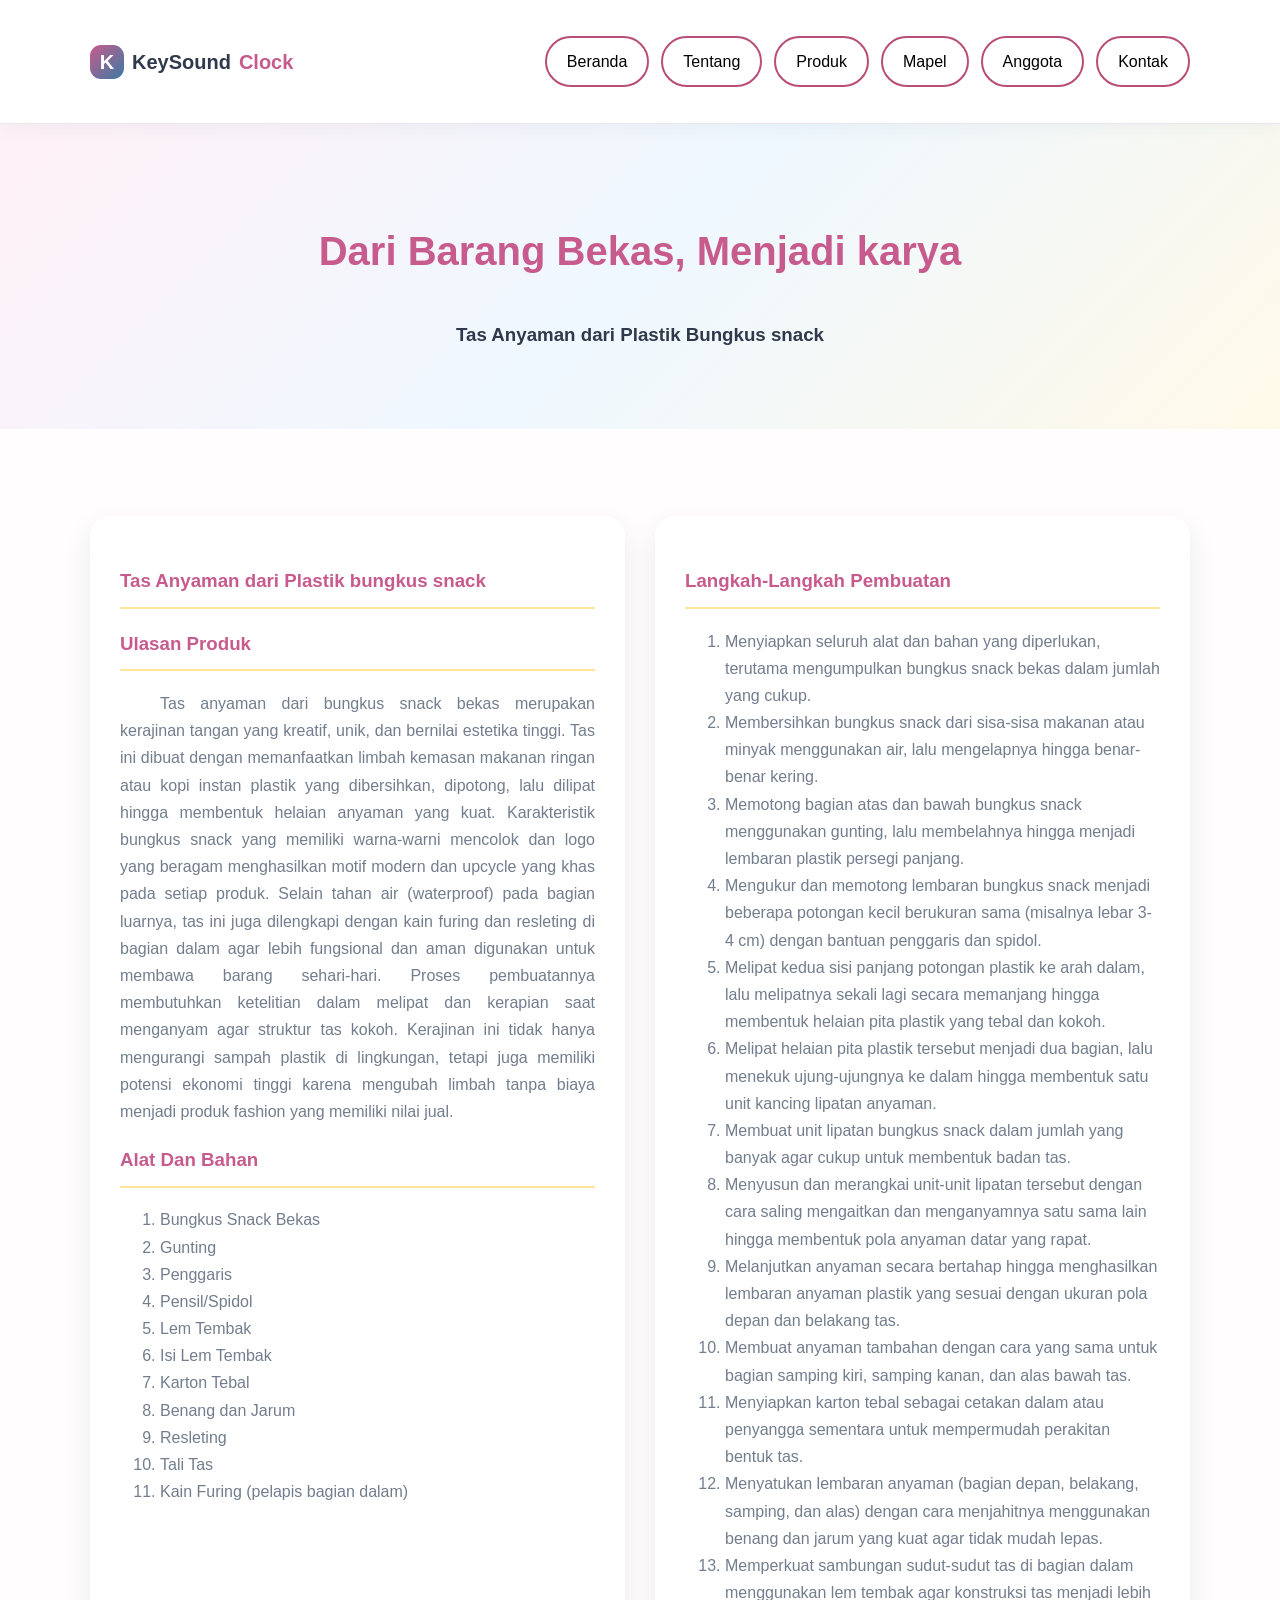
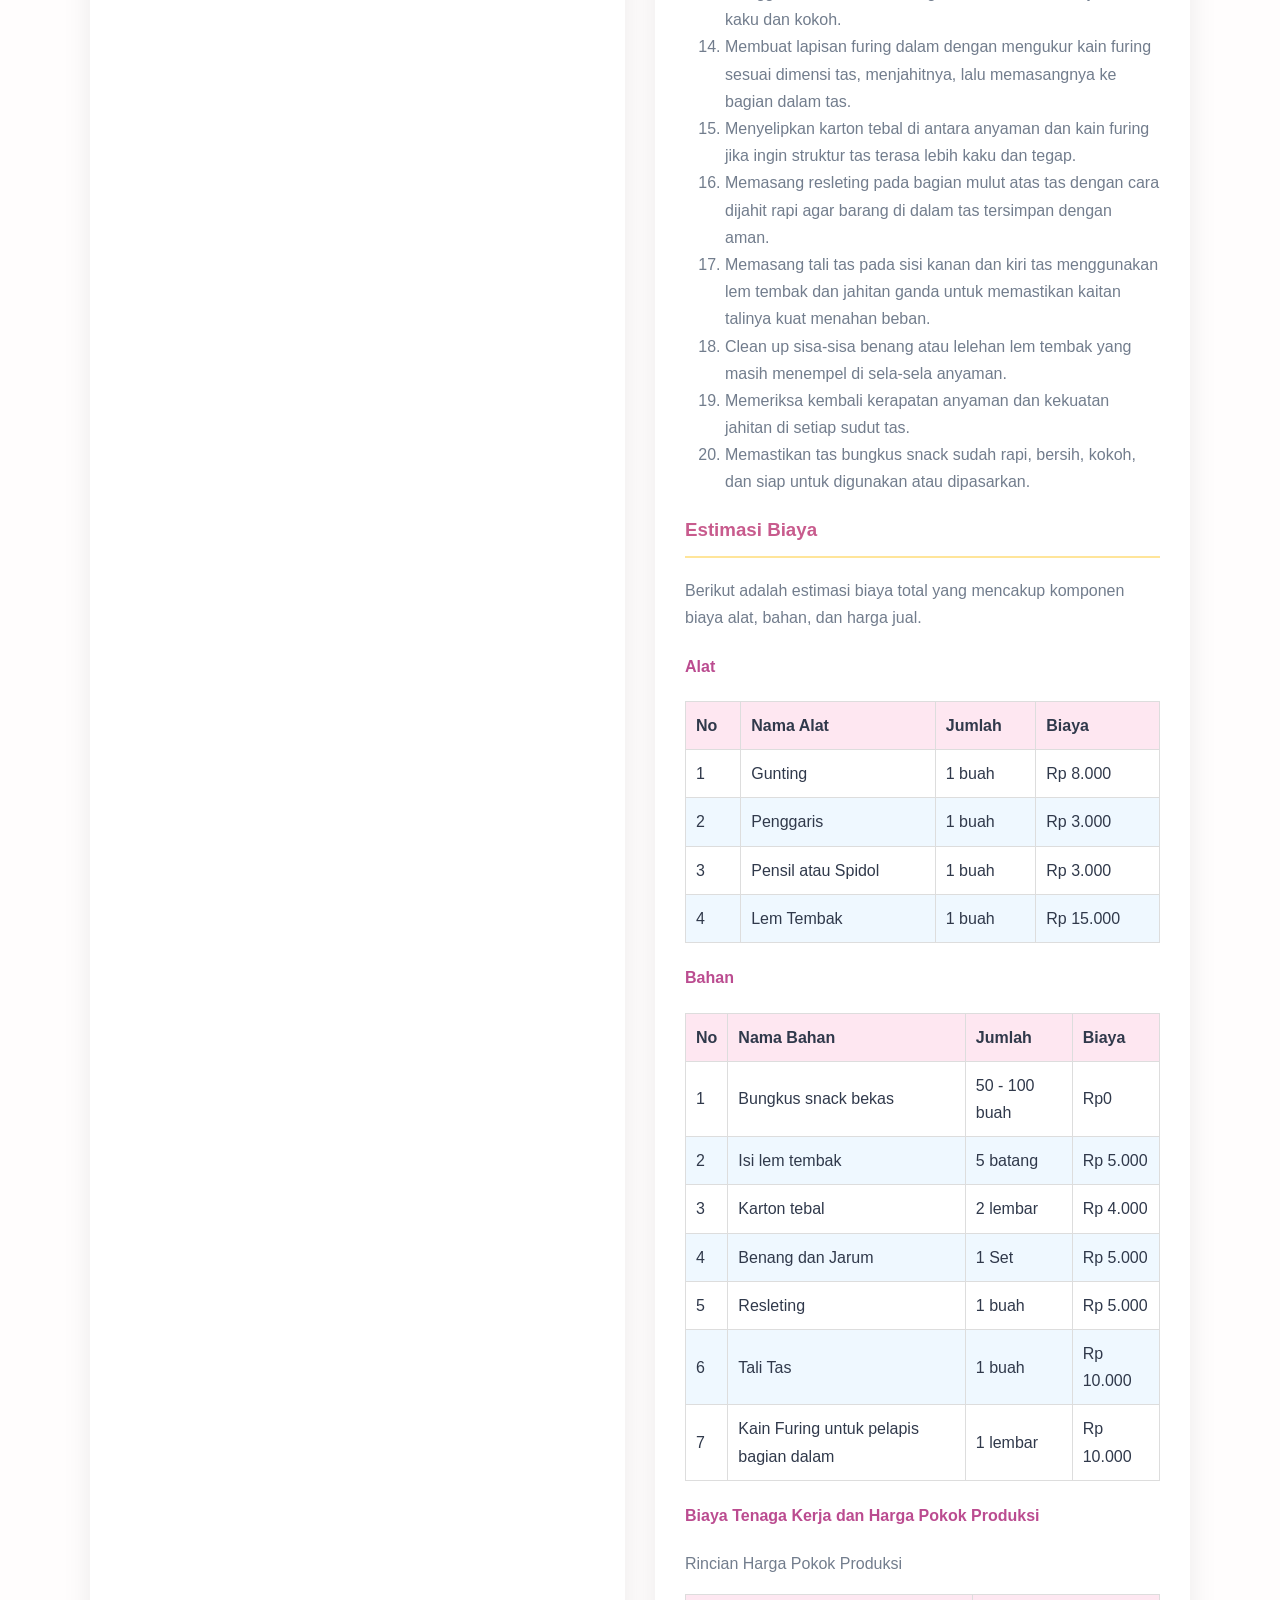
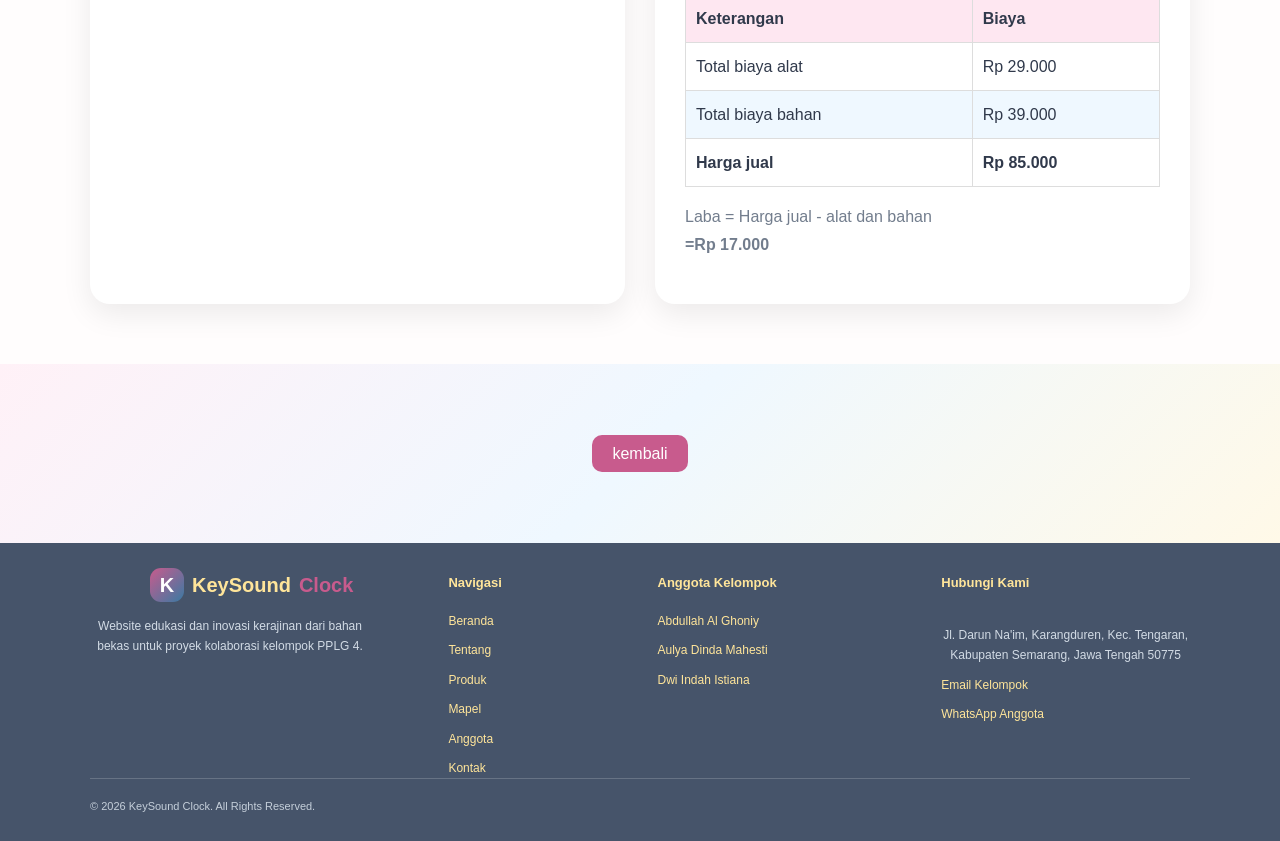
<file: tasanyamanplasik.html>
<!DOCTYPE html>
<html lang="en">
<head>
    <meta charset="UTF-8">
    <meta name="viewport" content="width=device-width, initial-scale=1.0">
    <title>Tas Anyaman dari Plastik Bungkus Snack</title>

    <link rel="stylesheet" href="style.css">
    <link rel="stylesheet" href="tasanyamanplastik.css">

</head>
<body>

    <header class="site-header">
        <div class="container">
    
            <a class="brand" href="index.html#beranda">
                <span class="brand-icon">K</span>KeySound<span>Clock</span>
            </a>
        <nav>
         <ul class="nav-navigation">
                <li><a href="index.html#beranda">Beranda</a></li>
                <li><a href="index.html#tentang">Tentang</a></li>
                <li><a href="index.html#produk">Produk</a></li>
                <li><a href="index.html#mapel">Mapel</a></li>
                <li><a href="index.html#anggota">Anggota</a></li>
                <li><a href="index.html#kontak">Kontak</a></li>
            </ul>
        </nav>
        </div>
        </header>
    </header>
    <section class="hero" id="home">
        <h2>Dari Barang Bekas, Menjadi karya</h2>
        <h3>Tas Anyaman dari Plastik Bungkus snack</h3>
    </section>
    <section class="hore" id="About">
    </section>
    <br>
    <section id="service" class="service">
        <div class="container">
            <div class="dampak">
                <div class="card">
                    <h3>Tas Anyaman dari Plastik bungkus snack</h3>
                    <h3>Ulasan Produk</h3>
                        <p class="ulasan-teks">
                             Tas anyaman dari bungkus snack bekas merupakan kerajinan tangan yang kreatif, unik, dan bernilai estetika tinggi. Tas ini dibuat dengan memanfaatkan limbah kemasan makanan ringan atau kopi instan plastik yang dibersihkan, dipotong, lalu dilipat hingga membentuk helaian anyaman yang kuat. Karakteristik bungkus snack yang memiliki warna-warni mencolok dan logo yang beragam menghasilkan motif modern dan upcycle yang khas pada setiap produk. Selain tahan air (waterproof) pada bagian luarnya, tas ini juga dilengkapi dengan kain furing dan resleting di bagian dalam agar lebih fungsional dan aman digunakan untuk membawa barang sehari-hari. Proses pembuatannya membutuhkan ketelitian dalam melipat dan kerapian saat menganyam agar struktur tas kokoh. Kerajinan ini tidak hanya mengurangi sampah plastik di lingkungan, tetapi juga memiliki potensi ekonomi tinggi karena mengubah limbah tanpa biaya menjadi produk fashion yang memiliki nilai jual.
                         </p>
                        <h3>Alat Dan Bahan</h3>
                        <ol>
                            <li>Bungkus Snack Bekas</li>
                            <li>Gunting</li>
                            <li>Penggaris</li>
                            <li>Pensil/Spidol</li>
                            <li>Lem Tembak</li>
                            <li>Isi Lem Tembak</li>
                            <li>Karton Tebal</li>
                            <li>Benang dan Jarum</li>
                            <li>Resleting</li>
                            <li>Tali Tas</li>
                            <li>Kain Furing (pelapis bagian dalam)</li>
                        </ol>
                </div>

                <div class="card">
                    <h3>Langkah-Langkah Pembuatan</h3>
                    <ol>
                        <li>Menyiapkan seluruh alat dan bahan yang diperlukan, terutama mengumpulkan bungkus snack bekas dalam jumlah yang cukup.</li>
                        <li>Membersihkan bungkus snack dari sisa-sisa makanan atau minyak menggunakan air, lalu mengelapnya hingga benar-benar kering.</li>
                        <li>Memotong bagian atas dan bawah bungkus snack menggunakan gunting, lalu membelahnya hingga menjadi lembaran plastik persegi panjang.</li>
                        <li>Mengukur dan memotong lembaran bungkus snack menjadi beberapa potongan kecil berukuran sama (misalnya lebar 3-4 cm) dengan bantuan penggaris dan spidol.</li>
                        <li>Melipat kedua sisi panjang potongan plastik ke arah dalam, lalu melipatnya sekali lagi secara memanjang hingga membentuk helaian pita plastik yang tebal dan kokoh.</li>
                        <li>Melipat helaian pita plastik tersebut menjadi dua bagian, lalu menekuk ujung-ujungnya ke dalam hingga membentuk satu unit kancing lipatan anyaman.</li>
                        <li>Membuat unit lipatan bungkus snack dalam jumlah yang banyak agar cukup untuk membentuk badan tas.</li>
                        <li>Menyusun dan merangkai unit-unit lipatan tersebut dengan cara saling mengaitkan dan menganyamnya satu sama lain hingga membentuk pola anyaman datar yang rapat.</li>
                        <li>Melanjutkan anyaman secara bertahap hingga menghasilkan lembaran anyaman plastik yang sesuai dengan ukuran pola depan dan belakang tas.</li>
                        <li>Membuat anyaman tambahan dengan cara yang sama untuk bagian samping kiri, samping kanan, dan alas bawah tas.</li>
                        <li>Menyiapkan karton tebal sebagai cetakan dalam atau penyangga sementara untuk mempermudah perakitan bentuk tas.</li>
                        <li>Menyatukan lembaran anyaman (bagian depan, belakang, samping, dan alas) dengan cara menjahitnya menggunakan benang dan jarum yang kuat agar tidak mudah lepas.</li>
                        <li>Memperkuat sambungan sudut-sudut tas di bagian dalam menggunakan lem tembak agar konstruksi tas menjadi lebih kaku dan kokoh.</li>
                        <li>Membuat lapisan furing dalam dengan mengukur kain furing sesuai dimensi tas, menjahitnya, lalu memasangnya ke bagian dalam tas.</li>
                        <li>Menyelipkan karton tebal di antara anyaman dan kain furing jika ingin struktur tas terasa lebih kaku dan tegap.</li>
                        <li>Memasang resleting pada bagian mulut atas tas dengan cara dijahit rapi agar barang di dalam tas tersimpan dengan aman.</li>
                        <li>Memasang tali tas pada sisi kanan dan kiri tas menggunakan lem tembak dan jahitan ganda untuk memastikan kaitan talinya kuat menahan beban.</li>
                        <li>Clean up sisa-sisa benang atau lelehan lem tembak yang masih menempel di sela-sela anyaman.</li>
                        <li>Memeriksa kembali kerapatan anyaman dan kekuatan jahitan di setiap sudut tas.</li>
                        <li>Memastikan tas bungkus snack sudah rapi, bersih, kokoh, dan siap untuk digunakan atau dipasarkan.</li>
                    </ol>
                        
                    <h3>Estimasi Biaya</h3>
                        <p>
                            Berikut adalah estimasi biaya total yang mencakup komponen biaya alat, bahan, dan harga jual.
                        </p>
                    <h4>Alat</h4>

                        <!--Tabel-->
                        
                        <table border="1">
                        <thead>
                            <th>No</th>
                            <th>Nama Alat</th>
                            <th>Jumlah</th>
                            <th>Biaya</th>
                        </thead>
                        <tbody>
                            <tr>
                                <td>1</td>
                                <td>Gunting</td>
                                <td>1 buah</td>
                                <td>Rp 8.000</td>
                            </tr>
                            <tr>
                                <td>2</td>
                                <td>Penggaris</td>
                                <td>1 buah</td>
                                <td>Rp 3.000</td>
                            </tr>
                            <tr>
                                <td>3</td>
                                <td>Pensil atau Spidol</td>
                                <td>1 buah</td>
                                <td>Rp 3.000</td>
                            </tr>

                            <tr>
                                <td>4</td>
                                <td>Lem Tembak</td>
                                <td>1 buah</td>
                                <td>Rp 15.000</td>
                            </tr>
                        </tbody>
                    </table>

                    <h4>Bahan</h4>

                        <!--Tabel-->

                        <table border="1">
                            <thead>
                                <th>No</th>
                                <th>Nama  Bahan</th>
                                <th>Jumlah</th>
                                <th>Biaya</th>
                            </thead>
                            <tbody>
                                <tr>
                                    <td>1</td>
                                    <td>Bungkus snack bekas</td>
                                    <td>50 - 100 buah</td>
                                    <td>Rp0</td>
                                </tr>
                                <tr>
                                    <td>2</td>
                                    <td>Isi lem tembak</td>
                                    <td>5 batang</td>
                                    <td>Rp 5.000</td>
                                </tr>
                                <tr>
                                    <td>3</td>
                                    <td>Karton tebal</td>
                                    <td>2 lembar</td>
                                    <td>Rp 4.000</td>
                                </tr>

                                <tr>
                                    <td>4</td>
                                    <td>Benang dan Jarum</td>
                                    <td>1 Set</td>
                                    <td>Rp 5.000</td>
                                </tr>

                                <tr>
                                    <td>5</td>
                                    <td>Resleting</td>
                                    <td>1 buah</td>
                                    <td>Rp 5.000</td>
                                </tr>

                                <tr>
                                    <td>6</td>
                                    <td>Tali Tas</td>
                                    <td>1 buah</td>
                                    <td>Rp 10.000</td>
                                </tr>

                                <tr>
                                    <td>7</td>
                                    <td>Kain Furing untuk pelapis bagian dalam</td>
                                    <td>1 lembar</td>
                                    <td>Rp 10.000</td>
                                </tr>
                            </tbody>
                        </table>

                    <h4>Biaya Tenaga Kerja dan Harga Pokok Produksi</h4>
                        <p>
                            Rincian Harga Pokok Produksi
                        </p>

                        <!--Tabel-->
                        

                         <table border="1">
                            <thead>
                                <th>Keterangan</th>
                                <th>Biaya</th>
                            </thead>
                            <tbody>
                                <tr>
                                    <td>Total biaya alat</td>
                                    <td>Rp 29.000</td>
                                </tr>
                                <tr>
                                    <td>Total biaya bahan</td>
                                    <td>Rp 39.000</td>
                                </tr>
                                <tr>
                                    <td><b>Harga jual</b></td>
                                    <td><b>Rp 85.000</b></td>
                                </tr>
                            </tbody>
                        </table>
                    <p>
                        Laba = Harga jual - alat dan bahan<br>
                        <strong>=Rp 17.000</strong><br>
                    </p>

                </div>
            </div>

        </div> 
    </section>

    <section class="hero" id="home">
        <p><a href="index.html">kembali</a></p>
    </section>

    <footer class="site-footer">
        <div class="container footer-grid">
            <div class="footer-about">
                <a class="brand footer-brand" href="#beranda">
                    <span class="brand-icon">K</span>
                    KeySound <span>Clock</span>
                </a>
                <p>
                    Website edukasi dan inovasi kerajinan dari bahan bekas untuk proyek
                    kolaborasi kelompok PPLG 4.
                </p>
            </div>

            <!-- Tautan footer menuju setiap bagian website -->
            <div class="footer-column">
                <h3>Navigasi</h3>
                <a href="index.html#beranda">Beranda</a>
                <a href="index.html#tentang">Tentang</a>
                <a href="index.html#produk">Produk</a>
                <a href="index.html#mapel">Mapel</a>
                <a href="index.html#anggota">Anggota</a>
                <a href="index.html#kontak">Kontak</a>
            </div>

            <!-- Daftar nama anggota kelompok -->
            <div class="footer-column">
                <h3>Anggota Kelompok</h3>
                <a href="index.html#anggota">Abdullah Al Ghoniy</a>
                <a href="index.html#anggota">Aulya Dinda Mahesti</a>
                <a href="index.html#anggota">Dwi Indah Istiana</a>
            </div>

            <!-- Ringkasan informasi kontak -->
            <div class="footer-column">
                <h3>Hubungi Kami</h3>
                <p>Jl. Darun Na'im, Karangduren, Kec. Tengaran, Kabupaten Semarang, Jawa Tengah 50775</p>
                <a href="index.html#kontak">Email Kelompok</a>
                <a href="index.html#kontak">WhatsApp Anggota</a>
            </div>
        </div>

        <div class="container footer-bottom">
            <p>&copy; 2026 KeySound Clock. All Rights Reserved.</p>
        </div>
    </footer>
</body>
</html>
</file>
<file: style.css>
:root {
    --pink: #f7c6dc;
    --pink-light: #fff1f7;
    --pink-dark: #c85b8d;
    --blue: #b9def4;
    --blue-light: #eff8ff;
    --blue-dark: #4c91bb;
    --yellow: #ffe59a;
    --yellow-light: #fff9e8;
    --green: #6b9d70;
    --ink: #30394b;
    --muted: #727d8d;
    --white: #ffffff;
    --line: #eee4eb;
    --shadow: 0 12px 32px rgb(48 57 75 / 9%);
}

/* Mengatur ukuran elemen agar lebih mudah dihitung */
* {
    box-sizing: border-box;
}

/* Mengatur perilaku gulir halaman dan posisi tautan bagian */
html {
    scroll-behavior: smooth;
    scroll-padding-top: 90px;
}

/* Mengatur tampilan dasar seluruh halaman website */
body {
    margin: 0;
    color: var(--ink);
    background-color: #fffdfd;
    font-family: Arial, Helvetica, sans-serif;
    line-height: 1.7;
}

/* Menghilangkan garis bawah pada tautan */
a {
    color: inherit;
    text-decoration: none;
}

/* Membatasi lebar konten dan membuatnya berada di tengah halaman */
.container {
    width: min(1120px, calc(100% - 40px));
    margin-right: auto;
    margin-left: auto;
}

/* Mengatur jarak bagian konten utama */
.content-section {
    padding: 88px 0;
}

/* HEADER WEBSITE DAN NAVIGASI UTAMA */

/* Membuat header tetap terlihat ketika halaman digulir */
.site-header {
    position: sticky;
    top: 0;
    z-index: 100;
    background-color: rgb(255 255 255 / 96%);
    border-bottom: 1px solid var(--line);
    box-shadow: 0 4px 18px rgb(48 57 75 / 5%);
    backdrop-filter: blur(12px);
}

/* Mengatur susunan logo dan navigasi dalam satu baris */
.site-header > .container {
    min-height: 76px;
    display: flex;
    align-items: center;
    justify-content: space-between;
    gap: 24px;
}

/* Mengatur tampilan nama atau logo website */
.brand {
    display: inline-flex;
    align-items: center;
    gap: 8px;
    color: var(--ink);
    font-size: 20px;
    font-weight: 800;
    white-space: nowrap;
}

/* Memberikan warna berbeda pada kata Clock */
.brand > span:last-child {
    color: var(--pink-dark);
}

/* Membuat ikon huruf K pada logo */
.brand-icon {
    width: 34px;
    height: 34px;
    display: inline-grid;
    place-items: center;
    border-radius: 11px;
    color: #ffffff;
    background: linear-gradient(135deg, var(--pink-dark), var(--blue-dark));
}

/* Mengatur susunan tautan navigasi */
.main-navigation {
    display: flex;
    align-items: center;
    justify-content: flex-end;
    flex-wrap: wrap;
    gap: 27px;
}

/* Mengatur tulisan pada setiap tautan navigasi */
.main-navigation a {
    color: #586477;
    font-size: 14px;
    font-weight: 700;
    transition: color 180ms ease;
}

/* Memberikan perubahan warna ketika navigasi diarahkan atau dipilih */
.main-navigation a:hover,
.main-navigation a:focus-visible {
    color: var(--pink-dark);
}

/* BAGIAN BERANDA DAN BACKGROUND DAUR ULANG */

/* Memasang gambar ilustrasi daur ulang sebagai background */
.hero-section {
    min-height: 650px;
    overflow: hidden;
    background-color: #fff8f3;
    background-image: url("assets/background-beranda-daur-ulang.png");
    background-repeat: no-repeat;
    background-position: center center;
    background-size: cover;
}

/* Memberikan lapisan terang agar tulisan tetap mudah dibaca */
.hero-background-overlay {
    min-height: 650px;
    display: flex;
    align-items: center;
    padding: 75px 0;
    background: linear-gradient(
        90deg,
        rgb(255 255 255 / 46%) 0%,
        rgb(255 255 255 / 22%) 55%,
        rgb(255 255 255 / 10%) 100%
    );
}

/* Mengatur posisi tulisan dan ilustrasi jam di bagian Beranda */
.hero-content {
    display: grid;
    grid-template-columns: 1.1fr 0.9fr;
    align-items: center;
    gap: 45px;
}

/* Memberikan panel putih transparan pada bagian teks Beranda */
.hero-text {
    padding: 34px;
    border: 1px solid rgb(255 255 255 / 75%);
    border-radius: 25px;
    background-color: rgb(255 255 255 / 84%);
    box-shadow: var(--shadow);
    backdrop-filter: blur(5px);
}

/* Mengatur tulisan kecil di atas judul bagian */
.eyebrow {
    margin: 0 0 13px;
    color: var(--pink-dark);
    font-size: 11px;
    font-weight: 800;
    letter-spacing: 2px;
}

/* Mengatur judul utama di bagian Beranda */
.hero-text h1 {
    margin: 0 0 20px;
    color: var(--ink);
    font-size: clamp(40px, 5vw, 65px);
    font-weight: 800;
    line-height: 1.12;
    letter-spacing: -1.5px;
}

/* Memberikan warna pink pada baris kedua judul */
.hero-text h1 span {
    color: var(--pink-dark);
}

/* Mengatur paragraf deskripsi Beranda */
.hero-description {
    max-width: 560px;
    margin: 0;
    color: #667184;
    font-size: 15px;
}

/* Mengatur posisi dua tombol pada bagian Beranda */
.hero-buttons {
    display: flex;
    flex-wrap: wrap;
    gap: 12px;
    margin-top: 27px;
}

/* Mengatur tampilan dasar seluruh tombol */
.button {
    min-height: 46px;
    display: inline-flex;
    align-items: center;
    justify-content: center;
    padding: 12px 20px;
    border: 0;
    border-radius: 12px;
    font-size: 13px;
    font-weight: 800;
    transition: transform 180ms ease, box-shadow 180ms ease;
}

/* Memberikan efek ketika tombol diarahkan */
.button:hover,
.button:focus-visible {
    transform: translateY(-2px);
    box-shadow: 0 8px 20px rgb(48 57 75 / 14%);
}

/* Mengatur tombol utama berwarna pink */
.button-primary {
    color: #ffffff;
    background-color: var(--pink-dark);
}

/* Mengatur tombol kedua berwarna biru muda */
.button-secondary {
    color: #315d78;
    background-color: var(--blue-light);
    border: 1px solid #d5eaf7;
}

/* Mengatur kalimat kecil di bawah tombol */
.hero-note {
    margin: 22px 0 0;
    color: #6f7b8a;
    font-size: 12px;
}

/* Mengatur area ilustrasi jam */
.hero-illustration {
    min-height: 350px;
    position: relative;
    display: grid;
    place-items: center;
}

/* Membuat lingkaran dekorasi di belakang jam */
.clock-decoration {
    position: absolute;
    width: 310px;
    height: 310px;
    border: 2px dashed rgb(200 91 141 / 55%);
    border-radius: 50%;
}

/* Mengatur lingkaran dekorasi kedua */
.decoration-two {
    width: 245px;
    height: 245px;
    border-color: rgb(76 145 187 / 55%);
}

/* Membuat bentuk jam utama */
.illustration-clock {
    width: 220px;
    height: 220px;
    position: relative;
    border: 12px solid #354155;
    border-radius: 50%;
    background: linear-gradient(145deg, #46546a, #202c3e);
    box-shadow: 0 20px 42px rgb(38 52 72 / 28%), inset 0 0 0 5px rgb(255 255 255 / 10%);
}

/* Mengatur angka pada jam */
.clock-number {
    position: absolute;
    color: #ffffff;
    font-size: 17px;
    font-weight: 800;
}

/* Mengatur posisi angka 12 */
.clock-twelve {
    top: 7px;
    left: 50%;
    transform: translateX(-50%);
}

/* Mengatur posisi angka 3 */
.clock-three {
    top: 50%;
    right: 10px;
    transform: translateY(-50%);
}

/* Mengatur posisi angka 6 */
.clock-six {
    bottom: 7px;
    left: 50%;
    transform: translateX(-50%);
}

/* Mengatur posisi angka 9 */
.clock-nine {
    top: 50%;
    left: 10px;
    transform: translateY(-50%);
}

/* Membuat jarum jam */
.clock-hand {
    position: absolute;
    top: 50%;
    left: 50%;
    width: 5px;
    border-radius: 10px;
    background-color: #ffffff;
    transform-origin: bottom center;
}

/* Mengatur bentuk dan arah jarum pendek */
.hour-hand {
    height: 55px;
    transform: translate(-50%, -100%) rotate(40deg);
}

/* Mengatur bentuk dan arah jarum panjang */
.minute-hand {
    height: 80px;
    background-color: var(--pink);
    transform: translate(-50%, -100%) rotate(-42deg);
}

/* Membuat titik tengah jam */
.clock-center {
    width: 13px;
    height: 13px;
    position: absolute;
    top: 50%;
    left: 50%;
    border-radius: 50%;
    background-color: var(--yellow);
    transform: translate(-50%, -50%);
}

/* Membuat label kecil yang mengambang di sekitar jam */
.floating-label {
    position: absolute;
    padding: 9px 15px;
    border-radius: 12px;
    box-shadow: var(--shadow);
    font-size: 12px;
    font-weight: 800;
}

/* Mengatur label berwarna pink */
.label-pink {
    top: 45px;
    left: 5px;
    color: #93446a;
    background-color: #ffe0ed;
    transform: rotate(-8deg);
}

/* Mengatur label berwarna kuning */
.label-yellow {
    right: 0;
    bottom: 40px;
    color: #80621c;
    background-color: var(--yellow);
    transform: rotate(7deg);
}

/* JUDUL UMUM UNTUK SETIAP BAGIAN */

/* Membatasi lebar judul dan membuatnya berada di tengah */
.section-heading {
    max-width: 680px;
    margin: 0 auto 42px;
    text-align: center;
}

/* Mengatur ukuran dan jarak judul setiap bagian */
.section-heading h2 {
    margin: 0 0 13px;
    color: var(--ink);
    font-size: clamp(30px, 4vw, 43px);
    line-height: 1.2;
}

/* Memberikan warna pink pada kata yang diberi span */
.section-heading h2 span {
    color: var(--pink-dark);
}

/* Mengatur paragraf penjelasan pada judul bagian */
.section-heading > p:last-child {
    margin: 0;
    color: var(--muted);
    font-size: 14px;
}

/* BAGIAN PRODUK */

/* Memberikan warna latar putih pada bagian produk */
.products-section {
    background-color: #ffffff;
}

/* Menyusun enam kartu produk dalam tiga kolom */
.product-grid {
    display: grid;
    grid-template-columns: repeat(3, minmax(0, 1fr));
    align-items: start;
    gap: 23px;
}

/* Mengatur tampilan luar kartu produk */
.product-card {
    overflow: hidden;
    border: 1px solid var(--line);
    border-radius: 19px;
    background-color: #ffffff;
    box-shadow: 0 8px 25px rgb(44 52 64 / 6%);
    transition: transform 180ms ease, box-shadow 180ms ease;
}

/* Memberikan efek saat kartu produk diarahkan */
.product-card:hover {
    transform: translateY(-4px);
    box-shadow: var(--shadow);
}

/* Mengatur area ringkasan yang dapat diklik */
.product-card > summary {
    position: relative;
    padding-bottom: 18px;
    cursor: pointer;
    list-style: none;
}

/* Menghilangkan tanda panah bawaan browser pada ringkasan */
.product-card > summary::-webkit-details-marker {
    display: none;
}

/* Mengatur gambar produk agar ukurannya seragam */
.product-card > summary img {
    width: 100%;
    height: 225px;
    display: block;
    object-fit: cover;
}

/* Memberikan nomor pada setiap produk */
.product-number {
    position: absolute;
    top: 14px;
    left: 14px;
    padding: 5px 10px;
    border-radius: 9px;
    color: #76591a;
    background-color: var(--yellow);
    font-size: 11px;
    font-weight: 800;
}

/* Mengatur nama produk di bawah gambar */
.product-name {
    display: block;
    padding: 15px 18px 2px;
    color: var(--ink);
    font-size: 18px;
    font-weight: 800;
}

/* Mengatur petunjuk untuk membuka detail produk */
.detail-instruction {
    display: block;
    padding: 0 18px;
    color: var(--pink-dark);
    font-size: 12px;
    font-weight: 700;
}

/* Mengatur bagian informasi yang muncul setelah kartu dibuka */
.product-information {
    padding: 4px 19px 22px;
    border-top: 1px solid var(--line);
    background-color: #fffafd;
}

/* Mengatur judul nama produk pada bagian detail */
.product-information h3 {
    margin: 15px 0 10px;
    color: var(--ink);
    font-size: 18px;
}

/* Mengatur isi keterangan setiap produk */
.product-information p {
    margin: 0;
    color: var(--muted);
    font-size: 13px;
    line-height: 1.7;
}

/* BAGIAN MATA PELAJARAN */

/* Memberikan latar biru muda dan pink pada bagian mapel */
.subjects-section {
    background: linear-gradient(135deg, #f0f8ff, #fff5fa);
}

/* Menyusun dua kartu mata pelajaran */
.subject-grid {
    display: grid;
    grid-template-columns: repeat(2, minmax(0, 1fr));
    align-items: start;
    gap: 23px;
}

/* Mengatur tampilan kartu mata pelajaran */
.subject-card {
    overflow: hidden;
    border: 1px solid var(--line);
    border-radius: 19px;
    background-color: #ffffff;
    box-shadow: 0 9px 28px rgb(44 52 64 / 6%);
}

/* Mengatur bagian judul mata pelajaran yang dapat diklik */
.subject-card > summary {
    display: flex;
    align-items: center;
    gap: 15px;
    padding: 22px;
    cursor: pointer;
    list-style: none;
}

/* Menghilangkan tanda panah bawaan browser */
.subject-card > summary::-webkit-details-marker {
    display: none;
}

/* Membuat kotak ikon mata pelajaran */
.subject-icon {
    width: 54px;
    height: 54px;
    flex: 0 0 54px;
    display: grid;
    place-items: center;
    border-radius: 16px;
    font-size: 25px;
    font-weight: 800;
}

/* Memberikan warna kuning untuk ikon Matematika */
.mathematics-card .subject-icon {
    color: #96701b;
    background-color: #fff0c4;
}

/* Memberikan warna biru untuk ikon Bahasa Inggris */
.english-card .subject-icon {
    color: #347eaa;
    background-color: #e4f3ff;
}

/* Mengatur judul dan jumlah pekerjaan pada kartu mapel */
.subject-title {
    display: flex;
    flex-direction: column;
}

/* Mengatur nama mata pelajaran */
.subject-title strong {
    color: var(--ink);
    font-size: 18px;
}

/* Mengatur keterangan jumlah hasil pekerjaan */
.subject-title small {
    color: var(--muted);
    font-size: 12px;
}

/* Mengatur tanda tambah pada kartu mata pelajaran */
.subject-toggle {
    margin-left: auto;
    color: var(--pink-dark);
    font-size: 23px;
    font-weight: 700;
}

/* Memberikan jarak pada daftar tugas */
.assignment-list {
    padding: 0 19px 18px;
}

/* Memberikan garis pemisah pada setiap tugas */
.assignment-card {
    border-top: 1px solid var(--line);
}

/* Mengatur ringkasan setiap tugas yang dapat dibuka */
.assignment-card > summary {
    display: flex;
    align-items: center;
    justify-content: space-between;
    padding: 14px 4px;
    cursor: pointer;
    color: var(--ink);
    font-size: 14px;
    font-weight: 700;
    list-style: none;
}

/* Menghilangkan tanda panah bawaan pada ringkasan tugas */
.assignment-card > summary::-webkit-details-marker {
    display: none;
}

/* Memberikan warna pada tanda tambah tugas */
.assignment-card > summary span {
    color: var(--pink-dark);
    font-size: 18px;
}

/* Mengatur isi tugas setelah dibuka */
.assignment-information {
    padding: 0 4px 18px;
}

/* Membuat kotak untuk foto flyer */
.flyer-placeholder {
    min-height: 145px;
    display: grid;
    place-items: center;
    padding: 15px;
    border: 1px dashed #d7c5d1;
    border-radius: 13px;
    color: #8c8190;
    background: linear-gradient(135deg, #fff5fa, #f1f9ff);
    font-size: 13px;
    font-weight: 700;
    text-align: center;
}

/* Mengatur subjudul jawaban tugas */
.assignment-information h4 {
    margin: 13px 0 4px;
    color: var(--pink-dark);
    font-size: 13px;
}

/* Mengatur isi jawaban tugas */
.assignment-information p {
    margin: 0;
    color: var(--muted);
    font-size: 13px;
}

/* BAGIAN ANGGOTA KELOMPOK */

/* Memberikan latar putih pada bagian anggota */
.team-section {
    background-color: #ffffff;
}

/* Menyusun tiga kartu anggota secara berdampingan */
.team-grid {
    max-width: 880px;
    display: grid;
    grid-template-columns: repeat(3, minmax(0, 1fr));
    gap: 25px;
    margin: 0 auto;
}

/* Mengatur tampilan kartu setiap anggota */
.team-card {
    padding: 23px 15px;
    border: 1px solid var(--line);
    border-radius: 19px;
    background-color: #fffafd;
    text-align: center;
}

/* Membuat area foto berbentuk lingkaran */
.member-photo {
    width: 150px;
    height: 150px;
    display: grid;
    place-items: center;
    margin: 0 auto 17px;
    border: 7px solid #ffffff;
    border-radius: 50%;
    box-shadow: 0 0 0 2px #f3c6d9, 0 10px 25px rgb(38 52 72 / 12%);
}

/* Mengatur angka di dalam lingkaran foto */
.member-photo span {
    color: #ffffff;
    font-size: 31px;
    font-weight: 800;
    text-shadow: 0 2px 8px rgb(38 52 72 / 35%);
}

/* Memberikan warna gradasi untuk lingkaran anggota pertama */
.member-one {
    background: linear-gradient(135deg, #e9a6c4, #b9dff3);
}

/* Memberikan warna gradasi untuk lingkaran anggota kedua */
.member-two {
    background: linear-gradient(135deg, #8ec8e9, #d5b6e9);
}

/* Memberikan warna gradasi untuk lingkaran anggota ketiga */
.member-three {
    background: linear-gradient(135deg, #f3c36e, #eaa6c6);
}

/* Mengatur nama anggota */
.team-card h3 {
    margin: 0 0 5px;
    color: var(--ink);
    font-size: 15px;
}

/* Mengatur kelas dan nomor absen anggota */
.team-card p {
    margin: 0;
    color: var(--muted);
    font-size: 12px;
}

/* Mengatur catatan penambahan foto anggota */
.photo-note {
    margin: 20px 0 0;
    color: var(--muted);
    font-size: 12px;
    text-align: center;
}

/* BAGIAN KONTAK DAN FORMULIR */

/* Memberikan latar lembut pada bagian kontak */
.contact-section {
    background: linear-gradient(135deg, #fff5fa, #fff9e8);
}

/* Menyusun formulir dan informasi kontak dalam dua kolom */
.contact-grid {
    max-width: 980px;
    display: grid;
    grid-template-columns: 1fr 0.9fr;
    gap: 23px;
    margin: 0 auto;
}

/* Mengatur tampilan panel formulir dan informasi */
.contact-panel {
    padding: 28px;
    border: 1px solid var(--line);
    border-radius: 19px;
    background-color: #ffffff;
    box-shadow: 0 10px 30px rgb(44 52 64 / 5%);
}

/* Mengatur judul panel kontak */
.contact-panel h3 {
    margin: 0 0 8px;
    color: var(--ink);
    font-size: 20px;
}

/* Mengatur paragraf keterangan formulir */
.muted-text {
    margin: 0 0 20px;
    color: var(--muted);
    font-size: 13px;
}

/* Mengatur formulir agar setiap elemen tersusun ke bawah */
.contact-panel form {
    display: grid;
    gap: 10px;
}

/* Mengatur label pada setiap kolom formulir */
.contact-panel label {
    margin-top: 5px;
    color: #536174;
    font-size: 12px;
    font-weight: 700;
}

/* Mengatur kotak input dan area pesan */
.contact-panel input,
.contact-panel textarea {
    width: 100%;
    padding: 12px 14px;
    border: 1px solid #e9e4e9;
    border-radius: 10px;
    color: var(--ink);
    background-color: #fffafd;
    font-family: inherit;
    font-size: 13px;
}

/* Memberikan garis penanda ketika kolom formulir dipilih */
.contact-panel input:focus,
.contact-panel textarea:focus {
    border-color: var(--blue-dark);
    outline: 3px solid rgb(76 145 187 / 15%);
}

/* Mengatur agar area pesan dapat diperbesar ke bawah */
.contact-panel textarea {
    resize: vertical;
}

/* Mengatur tombol pada formulir kontak */
.contact-button {
    margin-top: 8px;
    text-align: center;
}

/* Memberikan warna latar kuning muda pada panel informasi kontak */
.contact-information {
    background-color: #fffdf5;
}

/* Menyusun ikon dan keterangan setiap informasi kontak */
.contact-item {
    display: flex;
    align-items: flex-start;
    gap: 13px;
    margin-top: 22px;
}

/* Membuat kotak ikon alamat, email, WhatsApp, dan Instagram */
.contact-icon {
    width: 38px;
    height: 38px;
    flex: 0 0 38px;
    display: grid;
    place-items: center;
    border-radius: 11px;
    color: #89691e;
    background-color: #f0e6f0;
    font-size: 18px;
}

/* Mengatur judul setiap informasi kontak */
.contact-item h4 {
    margin: 0 0 3px;
    color: var(--ink);
    font-size: 13px;
}

/* Mengatur isi setiap informasi kontak */
.contact-item p {
    margin: 0;
    color: var(--muted);
    font-size: 12px;
    overflow-wrap: anywhere;
}

/* FOOTER WEBSITE */

/* Mengatur latar dan jarak footer */
.site-footer {
    padding: 55px 0 20px;
    color: #ffffff;
    background: linear-gradient(135deg, #34445b, #43566d);
}

/* Menyusun empat bagian informasi footer */
.footer-grid {
    display: grid;
    grid-template-columns: 1.3fr 0.7fr 1fr 1fr;
    gap: 35px;
}

/* Mengubah warna logo ketika berada di footer */
.footer-brand {
    color: #ffffff;
}

/* Mengatur paragraf pengenalan website pada footer */
.footer-about p,
.footer-column p {
    max-width: 280px;
    margin: 14px 0 0;
    color: #d2dbe5;
    font-size: 12px;
}

/* Mengatur susunan tautan dalam kolom footer */
.footer-column {
    display: flex;
    flex-direction: column;
    align-items: flex-start;
    gap: 9px;
}

/* Mengatur judul setiap kolom footer */
.footer-column h3 {
    margin: 4px 0 8px;
    color: var(--yellow);
    font-size: 13px;
}

/* Mengatur tulisan tautan pada footer */
.footer-column a {
    color: #e0e7ef;
    font-size: 12px;
    transition: color 180ms ease;
}

/* Memberikan warna pink ketika tautan footer diarahkan */
.footer-column a:hover,
.footer-column a:focus-visible {
    color: var(--pink);
}

/* Mengatur baris paling bawah footer */
.footer-bottom {
    display: flex;
    align-items: center;
    justify-content: space-between;
    gap: 20px;
    margin-top: 40px;
    padding-top: 18px;
    border-top: 1px solid rgb(255 255 255 / 18%);
    color: #c5cfda;
    font-size: 11px;
}

/* Menghilangkan jarak bawaan paragraf footer bawah */
.footer-bottom p {
    margin: 0;
}

/* Mengatur tautan kembali ke atas */
.footer-bottom a {
    color: #ffffff;
    font-weight: 700;
}

/* TAMPILAN TABLET */

@media (max-width: 850px) {
    /* Memberikan jarak navigasi yang lebih rapat */
    .main-navigation {
        gap: 15px;
    }

    /* Mengubah susunan Beranda menjadi satu kolom */
    .hero-content {
        grid-template-columns: 1fr;
    }

    /* Membuat tulisan Beranda berada di tengah */
    .hero-text {
        max-width: 720px;
        margin: 0 auto;
        text-align: center;
    }

    /* Membuat tombol Beranda berada di tengah */
    .hero-buttons {
        justify-content: center;
    }

    /* Membuat ilustrasi jam sedikit lebih pendek */
    .hero-illustration {
        min-height: 300px;
    }

    /* Mengubah daftar produk menjadi dua kolom */
    .product-grid {
        grid-template-columns: repeat(2, minmax(0, 1fr));
    }

    /* Mengubah susunan footer menjadi dua kolom */
    .footer-grid {
        grid-template-columns: repeat(2, minmax(0, 1fr));
    }
}

/* TAMPILAN HANDPHONE */

@media (max-width: 600px) {
    /* Mengurangi lebar sisi kiri dan kanan konten */
    .container {
        width: calc(100% - 28px);
    }

    /* Menyusun logo dan navigasi secara vertikal */
    .site-header > .container {
        min-height: auto;
        align-items: flex-start;
        flex-direction: column;
        gap: 10px;
        padding-top: 12px;
        padding-bottom: 12px;
    }

    /* Membuat navigasi dapat digeser ke samping jika tidak muat */
    .main-navigation {
        width: 100%;
        justify-content: flex-start;
        flex-wrap: nowrap;
        gap: 20px;
        overflow-x: auto;
        padding-bottom: 5px;
    }

    /* Mencegah tulisan navigasi terpotong menjadi dua baris */
    .main-navigation a {
        flex: 0 0 auto;
        font-size: 12px;
    }

    /* Mengurangi jarak atas dan bawah setiap bagian */
    .content-section {
        padding: 65px 0;
    }

    /* Mengatur tinggi background Beranda pada handphone */
    .hero-section,
    .hero-background-overlay {
        min-height: auto;
    }

    /* Mengatur jarak isi Beranda pada handphone */
    .hero-background-overlay {
        padding: 48px 0;
    }

    /* Mengurangi jarak bagian dalam panel tulisan Beranda */
    .hero-text {
        padding: 25px 18px;
    }

    /* Menyesuaikan ukuran judul Beranda */
    .hero-text h1 {
        font-size: 40px;
    }

    /* Menyesuaikan tinggi area ilustrasi jam */
    .hero-illustration {
        min-height: 260px;
    }

    /* Mengecilkan ukuran jam */
    .illustration-clock {
        width: 190px;
        height: 190px;
    }

    /* Mengecilkan lingkaran dekorasi pertama */
    .clock-decoration {
        width: 260px;
        height: 260px;
    }

    /* Mengecilkan lingkaran dekorasi kedua */
    .decoration-two {
        width: 210px;
        height: 210px;
    }

    /* Mengatur ukuran gambar produk */
    .product-card > summary img {
        height: 160px;
    }

    /* Memberikan jarak lebih kecil pada kartu produk */
    .product-grid {
        gap: 13px;
    }

    /* Mengurangi ukuran judul produk */
    .product-name {
        padding: 12px 12px 2px;
        font-size: 14px;
    }

    /* Mengurangi ukuran petunjuk detail produk */
    .detail-instruction {
        padding: 0 12px;
        font-size: 10px;
    }

    /* Mengurangi jarak dalam detail produk */
    .product-information {
        padding-right: 12px;
        padding-left: 12px;
    }

    /* Mengubah kartu mapel dan kontak menjadi satu kolom */
    .subject-grid,
    .contact-grid {
        grid-template-columns: 1fr;
    }

    /* Mengatur jarak antaranggota kelompok */
    .team-grid {
        gap: 10px;
    }

    /* Mengurangi jarak bagian dalam kartu anggota */
    .team-card {
        padding: 15px 7px;
    }

    /* Mengecilkan foto anggota */
    .member-photo {
        width: 92px;
        height: 92px;
    }

    /* Mengecilkan angka pada foto anggota */
    .member-photo span {
        font-size: 22px;
    }

    /* Mengecilkan nama anggota agar muat di layar */
    .team-card h3 {
        font-size: 11px;
        overflow-wrap: anywhere;
    }

    /* Mengecilkan tulisan kelas dan nomor absen */
    .team-card p {
        font-size: 10px;
    }

    /* Mengurangi jarak dalam panel kontak */
    .contact-panel {
        padding: 21px;
    }

    /* Menyusun kolom footer menjadi dua bagian */
    .footer-grid {
        grid-template-columns: repeat(2, minmax(0, 1fr));
        gap: 25px 15px;
    }

    /* Membuat bagian pengenalan website memenuhi lebar footer */
    .footer-about {
        grid-column: 1 / -1;
    }

    /* Menyusun isi footer bawah secara vertikal */
    .footer-bottom {
        align-items: flex-start;
        flex-direction: column;
        gap: 8px;
    }
}

/* TATA LETAK ENAM KARTU PRODUK                     */

.product-grid {
    display: grid;
    grid-template-columns: repeat(3, minmax(0, 1fr));
    gap: 28px;
    align-items: stretch;
}

.product-card {
    overflow: hidden;
    display: flex;
    flex-direction: column;
    border: 1px solid #dce9dc;
    border-radius: 18px;
    background-color: #ffffff;
    box-shadow: 0 6px 20px rgba(50, 80, 50, 0.09);
    transition: transform 0.3s ease, box-shadow 0.3s ease;
}

.product-card:hover {
    transform: translateY(-6px);
    box-shadow: 0 12px 28px rgba(50, 80, 50, 0.16);
}

.product-image {
    width: 100%;
    height: 230px;
    overflow: hidden;
}

.product-image img {
    width: 100%;
    height: 100%;
    display: block;
    object-fit: cover;
}

.product-content {
    display: flex;
    flex: 1;
    flex-direction: column;
    padding: 20px;
}

.product-content h3 {
    margin: 0 0 10px;
    color: #304c35;
    font-size: 18px;
    line-height: 1.4;
}

.product-content p {
    margin: 0 0 18px;
    color: #718071;
    font-size: 13px;
    line-height: 1.7;
}

.learn-more {
    width: fit-content;
    margin-top: auto;
    color: #54865b;
    font-size: 13px;
    font-weight: 700;
    text-decoration: none;
}

.learn-more:hover {
    color: #304c35;
    text-decoration: underline;
}

/* Tampilan */
@media (max-width: 850px) {
    .product-grid {
        grid-template-columns: repeat(2, minmax(0, 1fr));
    }
}

/* Tampilan handphone */
@media (max-width: 550px) {
    .product-grid {
        grid-template-columns: 1fr;
        gap: 20px;
    }

    .product-image {
        height: 220px;
    }
}

.about {
    background: #fff0f5;
}

.about .section-heading h2 {
    color: #e75480;
}

.about-content {
    background: #e6f3ff;
    padding: 25px;
    border-left: 6px solid #ffd966;
    border-radius: 12px;
}

.about-content p {
    color: #444;
    font-size: 16px;
    line-height: 1.8;
    text-align: justify;
}

/* WARNA UTAMA */
:root {
    --ink: #2c3440;
    --muted: #6b7686;
    --line: #ece7ee;
    --blue: #4c91bb;
    --blue-dark: #3a7aa3;
}

/* PENGATURAN DASAR */
* {
    box-sizing: border-box;
}

body {
    margin: 0;
    font-family: Arial, sans-serif;
    color: var(--ink);
    background-color: #ffffff;
}

/* BAGIAN KONTAK */

/* Latar lembut pada bagian kontak */
.contact-section {
    min-height: 500vh;
    padding: 60px 20px;
    background: linear-gradient(135deg, #fff5fa, #fff9e8);
}

.judul-bagian {
    margin: 0 0 32px;
    font-size: 28px;
}

/* Dua kolom: formulir dan informasi kontak */
.contact-grid {
    max-width: 980px;
    display: grid;
    grid-template-columns: 1fr 0.9fr;
    gap: 23px;
    margin: 0 auto;
}

/* Tampilan panel */
.contact-panel {
    padding: 28px;
    border: 1px solid var(--line);
    border-radius: 19px;
    background-color: #ffffff;
    box-shadow: 0 10px 30px rgba(228, 111, 185, 0.05);
}

.contact-panel h3 {
    margin: 0 0 8px;
    color: var(--ink);
    font-size: 20px;
}

/* Paragraf keterangan */
.muted-text {
    margin: 0 0 20px;
    color: var(--muted);
    font-size: 13px;
    line-height: 1.5;
}

/* Formulir tersusun ke bawah */
.contact-panel form {
    display: grid;
    gap: 10px;
}

.contact-panel label {
    margin-top: 5px;
    color: #161516;
    font-size: 12px;
    font-weight: 700;
}

/* Kotak input dan area pesan */
.contact-panel input,
.contact-panel textarea {
    width: 100%;
    padding: 12px 14px;
    border: 1px solid #e9e4e9;
    border-radius: 10px;
    color: var(--ink);
    background-color: #fffafd;
    font-family: inherit;
    font-size: 13px;
}

/* Garis penanda saat kolom dipilih */
.contact-panel input:focus,
.contact-panel textarea:focus {
    border-color: var(--blue-dark);
    outline: 3px solid rgba(245, 162, 209, 0.15);
}

.contact-panel textarea {
    resize: vertical;
}

/* Tombol di formulir */
.button {
    display: block;
    padding: 13px;
    border-radius: 10px;
    background-color: var(--blue);
    color: #ffffff;
    text-decoration: none;
    font-size: 14px;
    font-weight: bold;
}

.button:hover {
    background-color: var(--blue-dark);
}

.contact-button {
    margin-top: 8px;
    text-align: center;
}

/* Panel informasi berwarna kuning muda */
.contact-information {
    background-color: #fffdf5;
}

.daftar-kontak {
    margin: 0;
    padding: 0;
    list-style: none;
}

.daftar-kontak li {
    padding: 14px 0;
    border-bottom: 1px solid var(--line);
    font-size: 14px;
    line-height: 1.6;
}

.daftar-kontak li:last-child {
    border-bottom: none;
}

/* POPUP MENU KONTAK */

/* Latar gelap yang menutupi halaman, disembunyikan */
.popup {
    display: none;
    position: fixed;
    top: 0;
    left: 0;
    width: 100%;
    height: 100%;
    background-color: rgb(0 0 0 / 50%);
    align-items: center;
    justify-content: center;
    z-index: 9999;
}

/* Popup muncul saat tombol "Hubungi Anggota Kelompok" ditekan */
.popup:target {
    display: flex;
}

/* Kotak putih di tengah popup */
.popup-isi {
    width: 90%;
    max-width: 360px;
    padding: 32px 24px;
    border-radius: 19px;
    background-color: #ffffff;
    text-align: center;
}

.popup-isi h3 {
    margin: 0 0 8px;
    color: var(--ink);
    font-size: 20px;
}

/* Tombol WhatsApp, Email, Instagram */
.tombol {
    display: block;
    padding: 14px;
    margin-bottom: 12px;
    border-radius: 10px;
    color: #ffffff;
    text-decoration: none;
    font-size: 16px;
    font-weight: bold;
}

.tombol:hover {
    opacity: 0.85;
}

.wa        { background-color: #25d366; }
.email     { background-color: #3b82f6; }
.instagram { background-color: #e1306c; }

/* Tombol tutup */
.popup-tutup {
    display: block;
    margin-top: 8px;
    color: #536174;
    text-decoration: none;
    font-size: 14px;
}

/* TAMPILAN HP (layar kecil jadi satu kolom) */
@media (max-width: 700px) {
    .contact-grid {
        grid-template-columns: 1fr;
    }
}

.contact-grid {
    display: grid;
    grid-template-columns: 1fr 1fr;
    gap: 25px;
    align-items: start;
}

.contact-info {
    height: auto !important;
    min-height: unset !important;
    padding: 20px;
    margin: 0;
}

.contact-panel {
    height: auto;
    min-height: unset;
}

.contact-section {
    padding-bottom: 30px !important;
    margin-bottom: 0 !important;
    min-height: auto !important;
}

footer {
    margin-top: 0 !important;
}

.deskripsi-tugas {
    text-align: justify;
    line-height: 1.6;
    margin-bottom: 24px;
    text-indent: 40px;
}

.profil-icons {
    display: flex;
    justify-content: center;
    align-items: center;
    gap: 15px;
    margin-top: 15px;
}

nav {
    display: flex;
    justify-content: center;
    align-items: center;
    gap: 10px;
}

nav a {
    display: inline-block;
    padding: 10px 20px;
    border: 2px solid #b84d78;
    border-radius: 50px;
    text-decoration: none;
    color: black;
    margin: 0;
}

nav a:hover {
    background: #b84d78;
    color: white !important;
    border-color: #b84d78;
    opacity: 1;
}
</file>
<file: hiasangantung.css>
:root {
    --pink: #c85b8d;
    --blue: #fee7f1;
    --yellow: #ffe59a;
    --white: #ffffff;
    --ink: #30394b;
    --muted: #727d8d;
}

* {
    box-sizing: border-box;
}

body {
    margin: 0;
    font-family: Arial, sans-serif;
    color: var(--ink);
    background: #fffdfd;
}

header {
    padding: 20px 30px;
    background: var(--white);
    display: flex;
    justify-content: space-between;
    align-items: center;
}

.nav-menu {
    display: flex;
    gap: 20px;
    list-style: none;
}

.nav-menu a {
    color: var(--ink);
    text-decoration: none;
}

/* Reset dasar untuk margin dan font */
body {
    margin: 0;
    font-family: Arial, sans-serif;
}

/* Menengahkan seluruh isi di dalam header */
.main-header {
    display: flex;
    flex-direction: column;   
    align-items: center;      
    text-align: center;
    padding: 20px;
    background-color: #f8f9fa; 
}

/* Mengatur daftar menu agar berjejer ke samping dan di tengah */
.nav-menu {
    display: flex;
    justify-content: center;  
    list-style: none;         
    padding: 0;
    margin: 15px 0 0 0;
    gap: 20px;                
}

/* Mengatur tampilan link/kontak menu */
.nav-menu a {
    text-decoration: none;
    color: #333;
    font-weight: bold;
}

.nav-menu a:hover {
    color: #007bff;           
}

/* Mengatur tampilan bagian hero */
.hero {
    text-align: center;
    padding: 50px 20px;
}

.hero {
    padding: 60px 20px;
    text-align: center;
    background: linear-gradient(135deg, #fff1f7, #eff8ff, #fff9e8);
}

.hero h2 {
    font-size: 40px;
    color: var(--pink);
}

.hero a {
    padding: 10px 20px;
    border-radius: 10px;
    background: var(--pink);
    color: white;
}

.service {
    padding: 60px 30px;
    background: #fffdfd;
}

.container {
    max-width: 1100px;
    margin: auto;
}

.dampak {
    display: grid;
    grid-template-columns: repeat(2, 1fr);
    gap: 30px;
}

.card {
    padding: 30px;
    border-radius: 20px;
    background: var(--white);
    box-shadow: 0 10px 30px rgba(0,0,0,0.08);
}

.card h3 {
    color: var(--pink);
    border-bottom: 2px solid var(--yellow);
    padding-bottom: 10px;
}

.card h4 {
    color: #bb4c90;
}

.card p, .card li {
    color: var(--muted);
    line-height: 1.7;
}

.card table {
    width: 100%;
    border-collapse: collapse;
    margin: 15px 0;
}

.card th {
    background: var(--blue);
}

.card th, .card td {
    padding: 10px;
    border: 1px solid #ddd;
    text-align: left;
}

.card tr:nth-child(even) {
    background: #eff8ff;
}

.site-footer {
    padding: 25px;
    text-align: center;
    color: white;
    background: #46546a;
}

.site-footer a {
    color: var(--yellow);
    text-decoration: none;
}

@media (max-width: 700px) {
    .dampak {
        grid-template-columns: 1fr;
    }

    header {
        flex-direction: column;
    }

    .nav-menu {
        padding: 0;
        flex-wrap: wrap;
        justify-content: center;
    }
}

.nav-navigation ul,
ul.nav-navigation {
    list-style: none;
    display: flex;
    justify-content: center;
    gap: 12px;
    padding: 0;
    flex-wrap: wrap;
}

.nav-navigation li a {
    display: inline-block;
    padding: 10px 20px;
    border: 2px solid #b84d78;
    border-radius: 30px;
    text-decoration: none;
    color: black;
}

.nav-navigation li a:hover {
    background: #b84d78;
    color: white;
}

.ulasan-teks {
    text-align: justify;
    text-indent: 40px;
    line-height: 1.6;
}
</file>
<file: kerajinantasdarikoran.css>
:root {
    --pink: #c85b8d;
    --blue: #fee7f1;
    --yellow: #ffe59a;
    --white: #ffffff;
    --ink: #30394b;
    --muted: #727d8d;
}

* {
    box-sizing: border-box;
}

body {
    margin: 0;
    font-family: Arial, sans-serif;
    color: var(--ink);
    background: #fffdfd;
}

header {
    padding: 20px 30px;
    background: var(--white);
    display: flex;
    justify-content: space-between;
    align-items: center;
}

.nav-menu {
    display: flex;
    gap: 20px;
    list-style: none;
}

.nav-menu a {
    color: var(--ink);
    text-decoration: none;
}

/* Reset dasar untuk margin dan font */
body {
    margin: 0;
    font-family: Arial, sans-serif;
}

/* Menengahkan seluruh isi di dalam header */
.main-header {
    display: flex;
    flex-direction: column;   
    align-items: center;      
    text-align: center;
    padding: 20px;
    background-color: #f8f9fa; 
}

/* Mengatur daftar menu agar berjejer ke samping dan di tengah */
.nav-menu {
    display: flex;
    justify-content: center;  
    list-style: none;         
    padding: 0;
    margin: 15px 0 0 0;
    gap: 20px;                
}

/* Mengatur tampilan link/kontak menu */
.nav-menu a {
    text-decoration: none;
    color: #333;
    font-weight: bold;
}

.nav-menu a:hover {
    color: #007bff;           
}

/* Mengatur tampilan bagian hero */
.hero {
    text-align: center;
    padding: 50px 20px;
}

.hero {
    padding: 60px 20px;
    text-align: center;
    background: linear-gradient(135deg, #fff1f7, #eff8ff, #fff9e8);
}

.hero h2 {
    font-size: 40px;
    color: var(--pink);
}

.hero a {
    padding: 10px 20px;
    border-radius: 10px;
    background: var(--pink);
    color: white;
}

.service {
    padding: 60px 30px;
    background: #fffdfd;
}

.container {
    max-width: 1100px;
    margin: auto;
}

.dampak {
    display: grid;
    grid-template-columns: repeat(2, 1fr);
    gap: 30px;
}

.card {
    padding: 30px;
    border-radius: 20px;
    background: var(--white);
    box-shadow: 0 10px 30px rgba(0,0,0,0.08);
}

.card h3 {
    color: var(--pink);
    border-bottom: 2px solid var(--yellow);
    padding-bottom: 10px;
}

.card h4 {
    color: #bb4c90;
}

.card p, .card li {
    color: var(--muted);
    line-height: 1.7;
}

.card table {
    width: 100%;
    border-collapse: collapse;
    margin: 15px 0;
}

.card th {
    background: var(--blue);
}

.card th, .card td {
    padding: 10px;
    border: 1px solid #ddd;
    text-align: left;
}

.card tr:nth-child(even) {
    background: #eff8ff;
}

.site-footer {
    padding: 25px;
    text-align: center;
    color: white;
    background: #46546a;
}

.site-footer a {
    color: var(--yellow);
    text-decoration: none;
}

@media (max-width: 700px) {
    .dampak {
        grid-template-columns: 1fr;
    }

    header {
        flex-direction: column;
    }

    .nav-menu {
        padding: 0;
        flex-wrap: wrap;
        justify-content: center;
    }
}

.nav-navigation ul,
ul.nav-navigation {
    list-style: none;
    display: flex;
    justify-content: center;
    gap: 12px;
    padding: 0;
    flex-wrap: wrap;
}

.nav-navigation li a {
    display: inline-block;
    padding: 10px 20px;
    border: 2px solid #b84d78;
    border-radius: 30px;
    text-decoration: none;
    color: black;
}

.nav-navigation li a:hover {
    background: #b84d78;
    color: white;
}

.ulasan-teks {
    text-align: justify;
    text-indent: 40px;
    line-height: 1.6;
}
</file>
<file: keysoundclock.css>
:root {
    --pink: #c85b8d;
    --blue: #fee7f1;
    --yellow: #ffe59a;
    --white: #ffffff;
    --ink: #30394b;
    --muted: #727d8d;
}

* {
    box-sizing: border-box;
}

body {
    margin: 0;
    font-family: Arial, sans-serif;
    color: var(--ink);
    background: #fffdfd;
}

header {
    padding: 20px 30px;
    background: var(--white);
    display: flex;
    justify-content: space-between;
    align-items: center;
}

.nav-menu {
    display: flex;
    gap: 20px;
    list-style: none;
}

.nav-menu a {
    color: var(--ink);
    text-decoration: none;
}

/* Reset dasar untuk margin dan font */
body {
    margin: 0;
    font-family: Arial, sans-serif;
}

/* Menengahkan seluruh isi di dalam header */
.main-header {
    display: flex;
    flex-direction: column;   
    align-items: center;      
    text-align: center;
    padding: 20px;
    background-color: #f8f9fa; 
}

/* Mengatur daftar menu agar berjejer ke samping dan di tengah */
.nav-menu {
    display: flex;
    justify-content: center;  
    list-style: none;         
    padding: 0;
    margin: 15px 0 0 0;
    gap: 20px;                
}

/* Mengatur tampilan link/kontak menu */
.nav-menu a {
    text-decoration: none;
    color: #333;
    font-weight: bold;
}

.nav-menu a:hover {
    color: #007bff;           
}

/* Mengatur tampilan bagian hero */
.hero {
    text-align: center;
    padding: 50px 20px;
}

.hero {
    padding: 60px 20px;
    text-align: center;
    background: linear-gradient(135deg, #fff1f7, #eff8ff, #fff9e8);
}

.hero h2 {
    font-size: 40px;
    color: var(--pink);
}

.hero a {
    padding: 10px 20px;
    border-radius: 10px;
    background: var(--pink);
    color: white;
}

.service {
    padding: 60px 30px;
    background: #fffdfd;
}

.container {
    max-width: 1100px;
    margin: auto;
}

.dampak {
    display: grid;
    grid-template-columns: repeat(2, 1fr);
    gap: 30px;
}

.card {
    padding: 30px;
    border-radius: 20px;
    background: var(--white);
    box-shadow: 0 10px 30px rgba(0,0,0,0.08);
}

.card h3 {
    color: var(--pink);
    border-bottom: 2px solid var(--yellow);
    padding-bottom: 10px;
}

.card h4 {
    color: #bb4c90;
}

.card p, .card li {
    color: var(--muted);
    line-height: 1.7;
}

.card table {
    width: 100%;
    border-collapse: collapse;
    margin: 15px 0;
}

.card th {
    background: var(--blue);
}

.card th, .card td {
    padding: 10px;
    border: 1px solid #ddd;
    text-align: left;
}

.card tr:nth-child(even) {
    background: #eff8ff;
}

.site-footer {
    padding: 25px;
    text-align: center;
    color: white;
    background: #46546a;
}

.site-footer a {
    color: var(--yellow);
    text-decoration: none;
}

@media (max-width: 700px) {
    .dampak {
        grid-template-columns: 1fr;
    }

    header {
        flex-direction: column;
    }

    .nav-menu {
        padding: 0;
        flex-wrap: wrap;
        justify-content: center;
    }
}

.nav-navigation ul,
ul.nav-navigation {
    list-style: none;
    display: flex;
    justify-content: center;
    gap: 12px;
    padding: 0;
    flex-wrap: wrap;
}

.nav-navigation li a {
    display: inline-block;
    padding: 10px 20px;
    border: 2px solid #b84d78;
    border-radius: 30px;
    text-decoration: none;
    color: black;
}

.nav-navigation li a:hover {
    background: #b84d78;
    color: white;
}

.ulasan-teks {
    text-align: justify;
    text-indent: 40px;
    line-height: 1.6;
}
</file>
<file: lampuhiasdarisendok.css>
:root {
    --pink: #c85b8d;
    --blue: #fee7f1;
    --yellow: #ffe59a;
    --white: #ffffff;
    --ink: #30394b;
    --muted: #727d8d;
}

* {
    box-sizing: border-box;
}

body {
    margin: 0;
    font-family: Arial, sans-serif;
    color: var(--ink);
    background: #fffdfd;
}

header {
    padding: 20px 30px;
    background: var(--white);
    display: flex;
    justify-content: space-between;
    align-items: center;
}

.nav-menu {
    display: flex;
    gap: 20px;
    list-style: none;
}

.nav-menu a {
    color: var(--ink);
    text-decoration: none;
}

/* Reset dasar untuk margin dan font */
body {
    margin: 0;
    font-family: Arial, sans-serif;
}

/* Menengahkan seluruh isi di dalam header */
.main-header {
    display: flex;
    flex-direction: column;   
    align-items: center;      
    text-align: center;
    padding: 20px;
    background-color: #f8f9fa; 
}

/* Mengatur daftar menu agar berjejer ke samping dan di tengah */
.nav-menu {
    display: flex;
    justify-content: center;  
    list-style: none;         
    padding: 0;
    margin: 15px 0 0 0;
    gap: 20px;                
}

/* Mengatur tampilan link/kontak menu */
.nav-menu a {
    text-decoration: none;
    color: #333;
    font-weight: bold;
}

.nav-menu a:hover {
    color: #007bff;           
}

/* Mengatur tampilan bagian hero */
.hero {
    text-align: center;
    padding: 50px 20px;
}

.hero {
    padding: 60px 20px;
    text-align: center;
    background: linear-gradient(135deg, #fff1f7, #eff8ff, #fff9e8);
}

.hero h2 {
    font-size: 40px;
    color: var(--pink);
}

.hero a {
    padding: 10px 20px;
    border-radius: 10px;
    background: var(--pink);
    color: white;
}

.service {
    padding: 60px 30px;
    background: #fffdfd;
}

.container {
    max-width: 1100px;
    margin: auto;
}

.dampak {
    display: grid;
    grid-template-columns: repeat(2, 1fr);
    gap: 30px;
}

.card {
    padding: 30px;
    border-radius: 20px;
    background: var(--white);
    box-shadow: 0 10px 30px rgba(0,0,0,0.08);
}

.card h3 {
    color: var(--pink);
    border-bottom: 2px solid var(--yellow);
    padding-bottom: 10px;
}

.card h4 {
    color: #bb4c90;
}

.card p, .card li {
    color: var(--muted);
    line-height: 1.7;
}

.card table {
    width: 100%;
    border-collapse: collapse;
    margin: 15px 0;
}

.card th {
    background: var(--blue);
}

.card th, .card td {
    padding: 10px;
    border: 1px solid #ddd;
    text-align: left;
}

.card tr:nth-child(even) {
    background: #eff8ff;
}

.site-footer {
    padding: 25px;
    text-align: center;
    color: white;
    background: #46546a;
}

.site-footer a {
    color: var(--yellow);
    text-decoration: none;
}

@media (max-width: 700px) {
    .dampak {
        grid-template-columns: 1fr;
    }

    header {
        flex-direction: column;
    }

    .nav-menu {
        padding: 0;
        flex-wrap: wrap;
        justify-content: center;
    }
}

.nav-navigation ul,
ul.nav-navigation {
    list-style: none;
    display: flex;
    justify-content: center;
    gap: 12px;
    padding: 0;
    flex-wrap: wrap;
}

.nav-navigation li a {
    display: inline-block;
    padding: 10px 20px;
    border: 2px solid #b84d78;
    border-radius: 30px;
    text-decoration: none;
    color: black;
}

.nav-navigation li a:hover {
    background: #b84d78;
    color: white;
}

.ulasan-teks {
    text-align: justify;
    text-indent: 40px;
    line-height: 1.6;
}
</file>
<file: potbungabentukjerapah.css>
:root {
    --pink: #c85b8d;
    --blue: #fee7f1;
    --yellow: #ffe59a;
    --white: #ffffff;
    --ink: #30394b;
    --muted: #727d8d;
}

* {
    box-sizing: border-box;
}

body {
    margin: 0;
    font-family: Arial, sans-serif;
    color: var(--ink);
    background: #fffdfd;
}

header {
    padding: 20px 30px;
    background: var(--white);
    display: flex;
    justify-content: space-between;
    align-items: center;
}

.nav-menu {
    display: flex;
    gap: 20px;
    list-style: none;
}

.nav-menu a {
    color: var(--ink);
    text-decoration: none;
}

/* Reset dasar untuk margin dan font */
body {
    margin: 0;
    font-family: Arial, sans-serif;
}

/* Menengahkan seluruh isi di dalam header */
.main-header {
    display: flex;
    flex-direction: column;   
    align-items: center;      
    text-align: center;
    padding: 20px;
    background-color: #f8f9fa; 
}

/* Mengatur daftar menu agar berjejer ke samping dan di tengah */
.nav-menu {
    display: flex;
    justify-content: center;  
    list-style: none;         
    padding: 0;
    margin: 15px 0 0 0;
    gap: 20px;                
}

/* Mengatur tampilan link/kontak menu */
.nav-menu a {
    text-decoration: none;
    color: #333;
    font-weight: bold;
}

.nav-menu a:hover {
    color: #007bff;           
}

/* Mengatur tampilan bagian hero */
.hero {
    text-align: center;
    padding: 50px 20px;
}

.hero {
    padding: 60px 20px;
    text-align: center;
    background: linear-gradient(135deg, #fff1f7, #eff8ff, #fff9e8);
}

.hero h2 {
    font-size: 40px;
    color: var(--pink);
}

.hero a {
    padding: 10px 20px;
    border-radius: 10px;
    background: var(--pink);
    color: white;
}

.service {
    padding: 60px 30px;
    background: #fffdfd;
}

.container {
    max-width: 1100px;
    margin: auto;
}

.dampak {
    display: grid;
    grid-template-columns: repeat(2, 1fr);
    gap: 30px;
}

.card {
    padding: 30px;
    border-radius: 20px;
    background: var(--white);
    box-shadow: 0 10px 30px rgba(0,0,0,0.08);
}

.card h3 {
    color: var(--pink);
    border-bottom: 2px solid var(--yellow);
    padding-bottom: 10px;
}

.card h4 {
    color: #bb4c90;
}

.card p, .card li {
    color: var(--muted);
    line-height: 1.7;
}

.card table {
    width: 100%;
    border-collapse: collapse;
    margin: 15px 0;
}

.card th {
    background: var(--blue);
}

.card th, .card td {
    padding: 10px;
    border: 1px solid #ddd;
    text-align: left;
}

.card tr:nth-child(even) {
    background: #eff8ff;
}

.site-footer {
    padding: 25px;
    text-align: center;
    color: white;
    background: #46546a;
}

.site-footer a {
    color: var(--yellow);
    text-decoration: none;
}

@media (max-width: 700px) {
    .dampak {
        grid-template-columns: 1fr;
    }

    header {
        flex-direction: column;
    }

    .nav-menu {
        padding: 0;
        flex-wrap: wrap;
        justify-content: center;
    }
}

.nav-navigation ul,
ul.nav-navigation {
    list-style: none;
    display: flex;
    justify-content: center;
    gap: 12px;
    padding: 0;
    flex-wrap: wrap;
}

.nav-navigation li a {
    display: inline-block;
    padding: 10px 20px;
    border: 2px solid #b84d78;
    border-radius: 30px;
    text-decoration: none;
    color: black;
}

.nav-navigation li a:hover {
    background: #b84d78;
    color: white;
}

.ulasan-teks {
    text-align: justify;
    text-indent: 40px;
    line-height: 1.6;
}
</file>
<file: tasanyamanplastik.css>
:root {
    --pink: #c85b8d;
    --blue: #fee7f1;
    --yellow: #ffe59a;
    --white: #ffffff;
    --ink: #30394b;
    --muted: #727d8d;
}

* {
    box-sizing: border-box;
}

body {
    margin: 0;
    font-family: Arial, sans-serif;
    color: var(--ink);
    background: #fffdfd;
}

header {
    padding: 20px 30px;
    background: var(--white);
    display: flex;
    justify-content: space-between;
    align-items: center;
}

.nav-menu {
    display: flex;
    gap: 20px;
    list-style: none;
}

.nav-menu a {
    color: var(--ink);
    text-decoration: none;
}

/* Reset dasar untuk margin dan font */
body {
    margin: 0;
    font-family: Arial, sans-serif;
}

/* Menengahkan seluruh isi di dalam header */
.main-header {
    display: flex;
    flex-direction: column;   
    align-items: center;      
    text-align: center;
    padding: 20px;
    background-color: #f8f9fa; 
}

/* Mengatur daftar menu agar berjejer ke samping dan di tengah */
.nav-menu {
    display: flex;
    justify-content: center;  
    list-style: none;         
    padding: 0;
    margin: 15px 0 0 0;
    gap: 20px;                
}

/* Mengatur tampilan link/kontak menu */
.nav-menu a {
    text-decoration: none;
    color: #333;
    font-weight: bold;
}

.nav-menu a:hover {
    color: #007bff;           
}

/* Mengatur tampilan bagian hero */
.hero {
    text-align: center;
    padding: 50px 20px;
}

.hero {
    padding: 60px 20px;
    text-align: center;
    background: linear-gradient(135deg, #fff1f7, #eff8ff, #fff9e8);
}

.hero h2 {
    font-size: 40px;
    color: var(--pink);
}

.hero a {
    padding: 10px 20px;
    border-radius: 10px;
    background: var(--pink);
    color: white;
}

.service {
    padding: 60px 30px;
    background: #fffdfd;
}

.container {
    max-width: 1100px;
    margin: auto;
}

.dampak {
    display: grid;
    grid-template-columns: repeat(2, 1fr);
    gap: 30px;
}

.card {
    padding: 30px;
    border-radius: 20px;
    background: var(--white);
    box-shadow: 0 10px 30px rgba(0,0,0,0.08);
}

.card h3 {
    color: var(--pink);
    border-bottom: 2px solid var(--yellow);
    padding-bottom: 10px;
}

.card h4 {
    color: #bb4c90;
}

.card p, .card li {
    color: var(--muted);
    line-height: 1.7;
}

.card table {
    width: 100%;
    border-collapse: collapse;
    margin: 15px 0;
}

.card th {
    background: var(--blue);
}

.card th, .card td {
    padding: 10px;
    border: 1px solid #ddd;
    text-align: left;
}

.card tr:nth-child(even) {
    background: #eff8ff;
}

.site-footer {
    padding: 25px;
    text-align: center;
    color: white;
    background: #46546a;
}

.site-footer a {
    color: var(--yellow);
    text-decoration: none;
}

@media (max-width: 700px) {
    .dampak {
        grid-template-columns: 1fr;
    }

    header {
        flex-direction: column;
    }

    .nav-menu {
        padding: 0;
        flex-wrap: wrap;
        justify-content: center;
    }
}

.nav-navigation ul,
ul.nav-navigation {
    list-style: none;
    display: flex;
    justify-content: center;
    gap: 12px;
    padding: 0;
    flex-wrap: wrap;
}

.nav-navigation li a {
    display: inline-block;
    padding: 10px 20px;
    border: 2px solid #b84d78;
    border-radius: 30px;
    text-decoration: none;
    color: black;
}

.nav-navigation li a:hover {
    background: #b84d78;
    color: white;
}

.ulasan-teks {
    text-align: justify;
    text-indent: 40px;
    line-height: 1.6;
}
</file>
